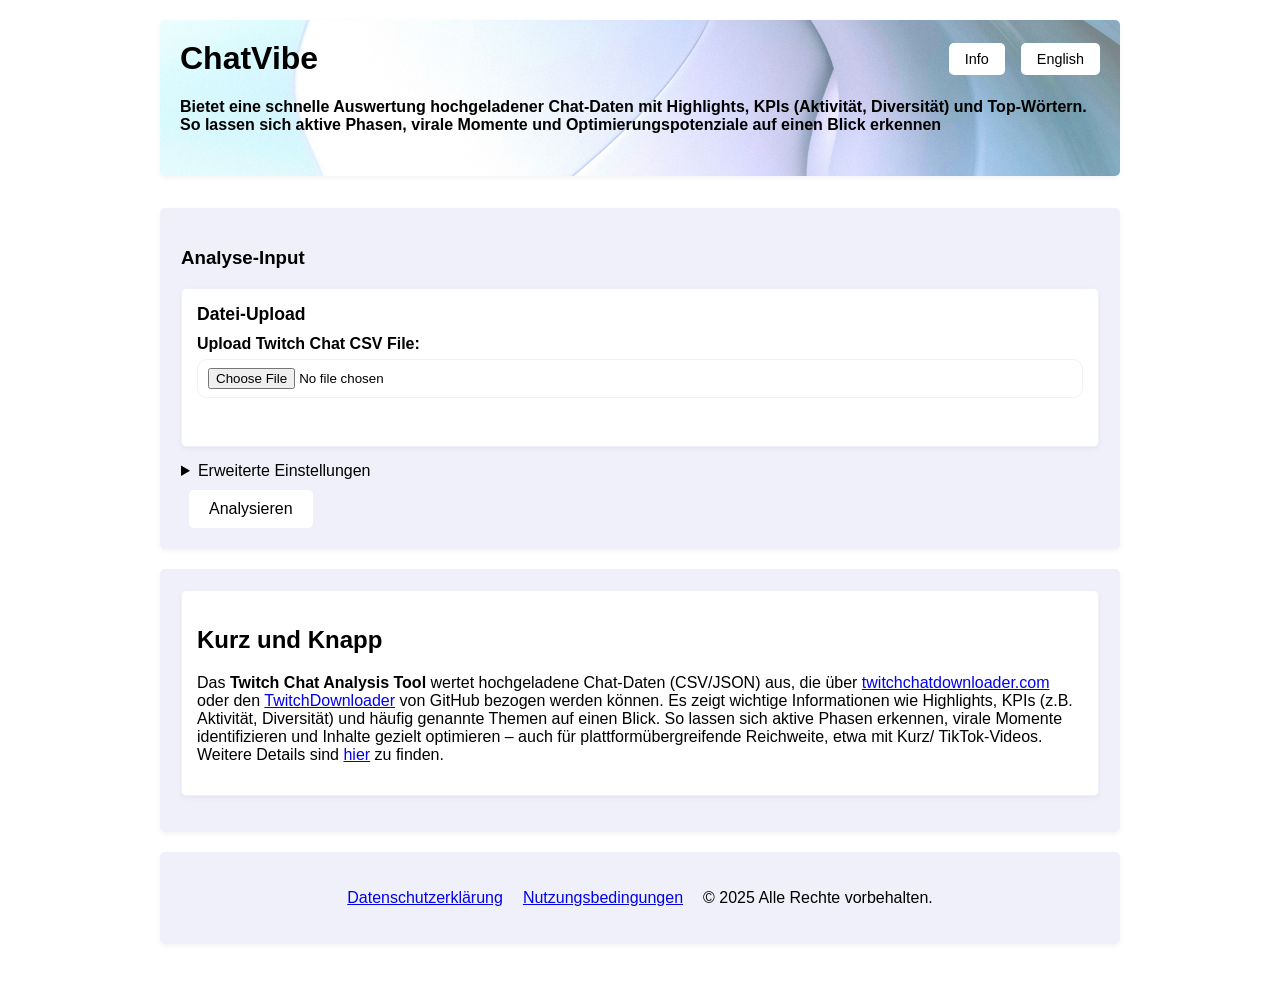
<file: index.html>
<!DOCTYPE html>
<html lang="de">

<head>
  <meta charset="UTF-8">
  <title>ChatVibe | Twitch Chat Analyse-Tool für Highlights & KPIs</title>
  <meta name="viewport" content="width=device-width, initial-scale=1.0">

  <meta name="description" content="ChatVibe ist ein Analyse-Tool für Twitch-Chat-Logs. Erkenne automatisch Highlights und virale Momente, analysiere KPIs wie Nachrichtenlänge, Aktivität und Community-Diversität. Optimiere Inhalte für YouTube Shorts, TikTok und steigere deine Cross-Plattform-Reichweite.">
  <meta name="keywords" content="Twitch Chat Analyse, Highlights erkennen, virale Momente, KPIs, Nachrichtenlänge, Chat-Aktivität, Community-Diversität, YouTube Shorts, TikTok, Cross-Plattform Reichweite, Zeitersparnis, Streaming Optimierung">
  <meta name="author" content="ChatVibe Team">

  <link rel="stylesheet" href="css/index.css" />
</head>

<body>
  <div class="hero">
    <div class="hero-header">
      <h1>ChatVibe</h1>
      <div class="hero-buttons">
        <button onclick="window.location.href='info.html'">Info</button>
        <button onclick="window.location.href='en.html'">English</button>
      </div>
    </div>
    
    <noscript>
      <div style="background-color: #ffcccc; color: #000; padding: 20px; text-align: center; border: 2px solid #ff0000; border-radius: 10px; font-family: Arial, sans-serif;">
        <h2>⚠️ JavaScript ist deaktiviert</h2>
        <p>Unser <strong>Twitch Chat Analyse-Tool</strong> benötigt JavaScript, um korrekt zu funktionieren. Bitte aktiviere JavaScript in deinem Browser, um die <strong>automatische Erkennung von Highlights</strong> und die Analyse von <strong>viralen Momenten</strong> zu nutzen.</p>
        <p>Mit diesem Tool kannst du <strong>Kennzahlen (KPIs)</strong> zu <strong>Nachrichtenlänge</strong>, <strong>Chat-Aktivität</strong> und <strong>Community-Diversität</strong> analysieren. Es hilft dir, <strong>optimierte Inhalte</strong> für <strong>YouTube Shorts</strong>, <strong>TikTok</strong> und andere Plattformen zu erstellen und deine <strong>Cross-Plattform-Reichweite</strong> zu steigern.</p>
        <p>Ohne JavaScript ist keine Analyse der <strong>Twitch Streaming Chat-Logs</strong> möglich, wodurch du wichtige Einblicke und <strong>zeitersparende Funktionen</strong> verpasst. Aktiviere JavaScript, um dein Wachstum zu maximieren!</p>
      </div>
    </noscript>
  
    <h4>
      Bietet eine schnelle Auswertung hochgeladener Chat-Daten mit Highlights, KPIs (Aktivität, Diversität) und
      Top-Wörtern. So lassen sich aktive Phasen, virale Momente und Optimierungspotenziale auf einen Blick erkennen
    <h4>
  </div>

  <div class="outer-form-box">
    <h3>Analyse-Input</h3>
    
    <form id="analysis-form" enctype="multipart/form-data">
      
      <div class="form-box">
        <h4>Datei-Upload</h4>
        <label for="chat-file">Upload Twitch Chat CSV File:</label>
        <input type="file" id="chat-file" accept=".csv, .json" required><br><br>
      </div>

      <details>
      <summary style="cursor:pointer">Erweiterte Einstellungen</summary>

        <div class="form-box">
          <h4>Basis-Einstellungen</h4>
          <label for="aggregation-interval">
            Betrachtungsintervall (Empfohlen: 60):
          </label>
          <input type="number" id="aggregation-interval" value="60" required><br><br>

          <label for="std-factor">
            Aktivitäts Abweichung vom Durchschnitt (Empfohlen: Faktor 2):
          </label>
          <input type="number" id="std-factor" step="0.1" value="2" required><br><br>

          <label for="logic-mode">Erkennungsmodus:</label>
          <select id="logic-mode">
            <option value="OR">Abweichung vom Durchschnitt ODER zum Vorintervall</option>
            <option value="AND">Abweichung vom Durchschnitt UND zum Vorintervall</option>
          </select><br><br>

          <label for="slope-threshold">
            Aktivitäts Abweichung zum Vorintervall (Empfohlen: 10 Nachrichten):
          </label>
          <input type="number" id="slope-threshold" value="10" required><br><br>
        </div>

        <div class="form-box">
          <h4>Zeit-Einstellungen</h4>
          <label for="context-before">Zeit vor Highlight einbeziehen (Sekunden):</label>
          <input type="number" id="context-before" value="0" required><br><br>

          <label for="context-after">Zeit nach Highlight einbeziehen (Sekunden):</label>
          <input type="number" id="context-after" value="0" required><br><br>

          <label for="chat-delay">Twitch Chat Delay:</label>
          <select id="chat-delay">
            <option value="0">0s</option>
            <option value="2">2s</option>
            <option value="4">4s</option>
            <option value="6">6s</option>
          </select><br><br>
        </div>

        <div class="form-box">
          <h4>Wörteranalyse-Einstellungen</h4>
          <label>
            <input type="checkbox" id="use-blacklist" checked>
            Standard Blacklist (wer, ist...)
          </label><br><br>

          <label for="custom-blacklist">
            Individuelle Blacklist (Wörter mit Komma trennen):
          </label><br>
          <textarea id="custom-blacklist" rows="3" cols="50"></textarea><br><br>
        </div>
      
      </details>

      <button id="final-submit" type="submit">Analysieren</button>
    </form>
  </div>

  <div id="spinner" style="display: none;">
    <div class="spinner"></div>
  </div>
    
  <div id="results"></div>

  <div class="outer-form-box">
    <div class="form-box">
      <h2>Kurz und Knapp</h2>
      <p>
        Das <strong>Twitch Chat Analysis Tool</strong> wertet hochgeladene Chat-Daten
        (CSV/JSON) aus, die über
        <a href="https://www.twitchchatdownloader.com/" target="_blank">twitchchatdownloader.com</a> oder den
        <a href="https://github.com/lay295/TwitchDownloader" target="_blank">TwitchDownloader</a> von GitHub bezogen werden können. Es zeigt wichtige
        Informationen wie Highlights, KPIs (z.B. Aktivität, Diversität) und häufig
        genannte Themen auf einen Blick. So lassen sich aktive Phasen erkennen,
        virale Momente identifizieren und Inhalte gezielt optimieren – auch für
        plattformübergreifende Reichweite, etwa mit Kurz/ TikTok-Videos. Weitere Details
        sind <a href="info.html" target="_blank">hier</a> zu finden.
      </p>
    </div>
  </div>

  <div class="outer-form-box" style="display: flex; flex-direction: row; gap: 20px; justify-content: center; align-items: center;">
    <a href="data.html" style="display: inline-block;">Datenschutzerklärung</a>
    <a href="terms.html" style="display: inline-block;">Nutzungsbedingungen</a>
    <p>&copy; 2025 Alle Rechte vorbehalten.</p>
  </div>
     
  <script type="module" src="js/main.js"></script>
</body>
</html>
</file>
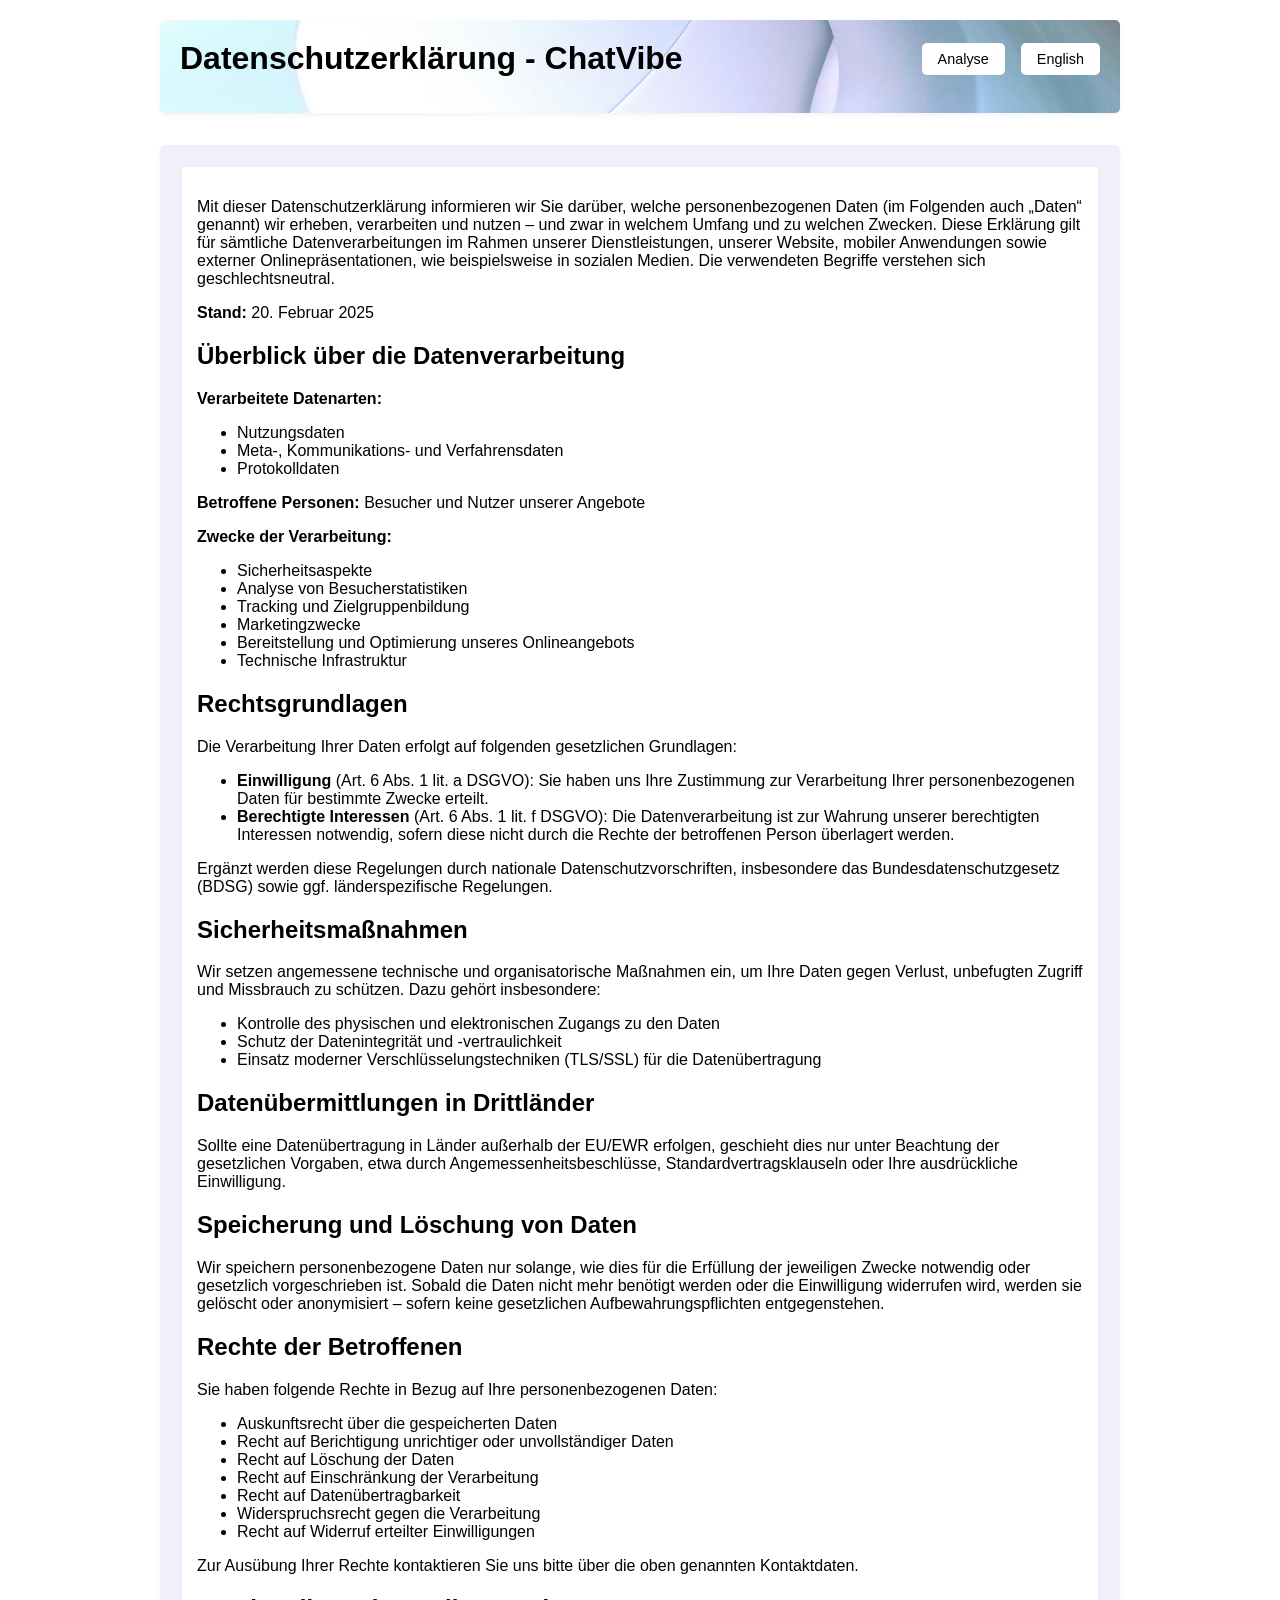
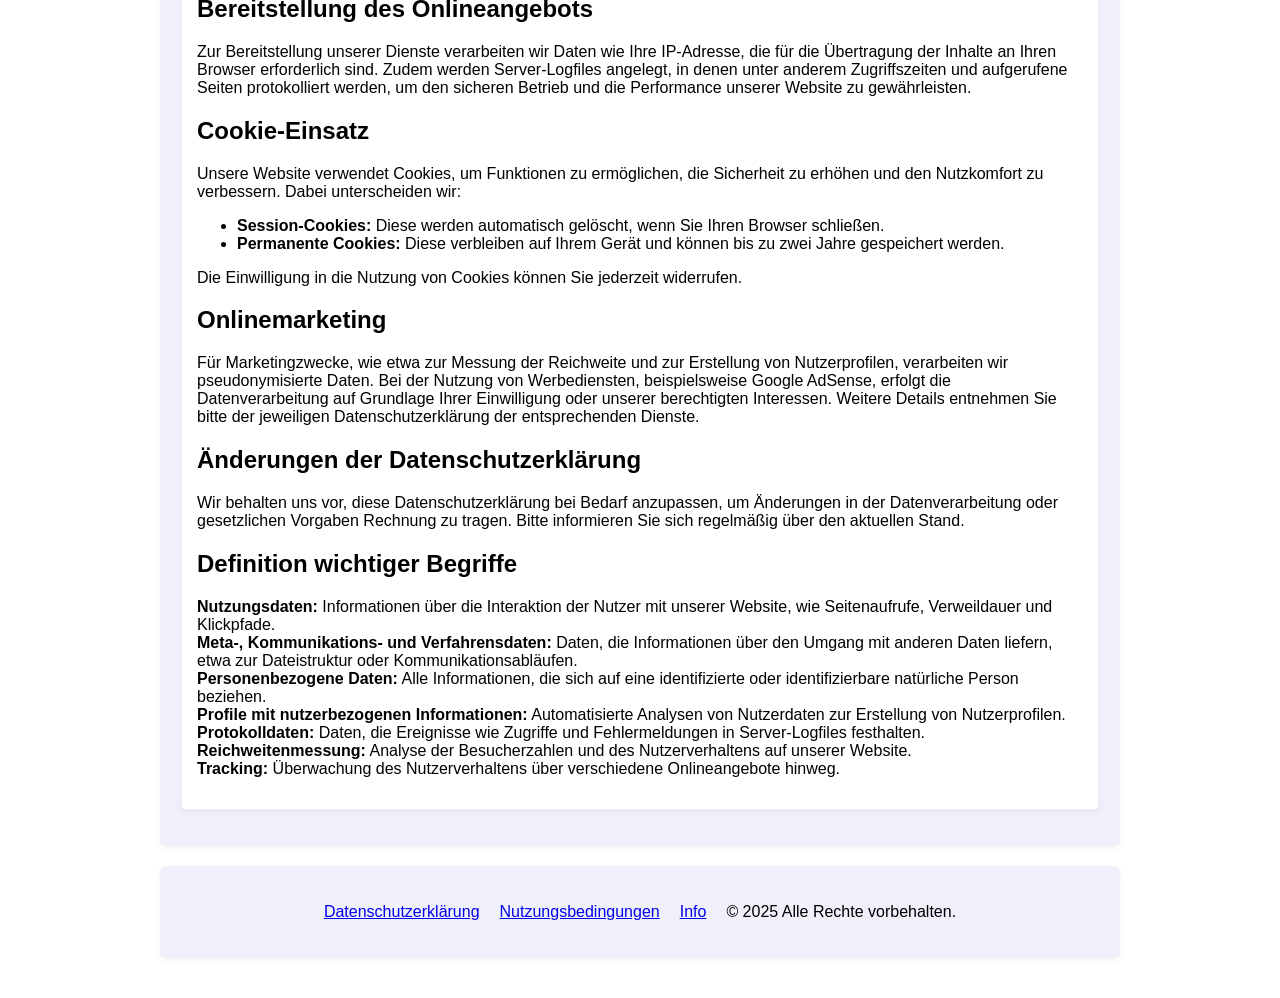
<file: data.html>
<!DOCTYPE html>
<html lang="de">

<head>
    <meta charset="UTF-8">
    <title>ChatVibe | Twitch Chat Analyse-Tool für Highlights & KPIs</title>
    <meta name="viewport" content="width=device-width, initial-scale=1.0">

    <meta name="description" content="ChatVibe ist ein Analyse-Tool für Twitch-Chat-Logs. Erkenne automatisch Highlights und virale Momente, analysiere KPIs wie Nachrichtenlänge, Aktivität und Community-Diversität. Optimiere Inhalte für YouTube Shorts, TikTok und steigere deine Cross-Plattform-Reichweite.">
    <meta name="keywords" content="Twitch Chat Analyse, Highlights erkennen, virale Momente, KPIs, Nachrichtenlänge, Chat-Aktivität, Community-Diversität, YouTube Shorts, TikTok, Cross-Plattform Reichweite, Zeitersparnis, Streaming Optimierung">
    <meta name="author" content="ChatVibe Team">

    <link rel="stylesheet" href="css/index.css" />
</head>

<body>
    <div class="hero">
        <div class="hero-header">
        <h1>Datenschutzerklärung - ChatVibe</h1>
        <div class="hero-buttons">
            <button onclick="window.location.href='index.html'">Analyse</button>
            <button onclick="window.location.href='dataen.html'">English</button>
        </div>
        </div>
    </div>

    <div class="outer-form-box">
        <div class="form-box">
            <p>
                Mit dieser Datenschutzerklärung informieren wir Sie darüber, welche personenbezogenen Daten (im Folgenden auch „Daten“ genannt) wir erheben, verarbeiten und nutzen – und zwar in welchem Umfang und zu welchen Zwecken. Diese Erklärung gilt für sämtliche Datenverarbeitungen im Rahmen unserer Dienstleistungen, unserer Website, mobiler Anwendungen sowie externer Onlinepräsentationen, wie beispielsweise in sozialen Medien. Die verwendeten Begriffe verstehen sich geschlechtsneutral.
            </p>
            <p><strong>Stand:</strong> 20. Februar 2025</p>

            <h2>Überblick über die Datenverarbeitung</h2>
            <p><strong>Verarbeitete Datenarten:</strong></p>
            <ul>
                <li>Nutzungsdaten</li>
                <li>Meta-, Kommunikations- und Verfahrensdaten</li>
                <li>Protokolldaten</li>
            </ul>
            <p><strong>Betroffene Personen:</strong> Besucher und Nutzer unserer Angebote</p>
            <p><strong>Zwecke der Verarbeitung:</strong></p>
            <ul>
                <li>Sicherheitsaspekte</li>
                <li>Analyse von Besucherstatistiken</li>
                <li>Tracking und Zielgruppenbildung</li>
                <li>Marketingzwecke</li>
                <li>Bereitstellung und Optimierung unseres Onlineangebots</li>
                <li>Technische Infrastruktur</li>
            </ul>

            <h2>Rechtsgrundlagen</h2>
            <p>Die Verarbeitung Ihrer Daten erfolgt auf folgenden gesetzlichen Grundlagen:</p>
            <ul>
                <li>
                    <strong>Einwilligung</strong> (Art. 6 Abs. 1 lit. a DSGVO): Sie haben uns Ihre Zustimmung zur Verarbeitung Ihrer personenbezogenen Daten für bestimmte Zwecke erteilt.
                </li>
                <li>
                    <strong>Berechtigte Interessen</strong> (Art. 6 Abs. 1 lit. f DSGVO): Die Datenverarbeitung ist zur Wahrung unserer berechtigten Interessen notwendig, sofern diese nicht durch die Rechte der betroffenen Person überlagert werden.
                </li>
            </ul>
            <p>Ergänzt werden diese Regelungen durch nationale Datenschutzvorschriften, insbesondere das Bundesdatenschutzgesetz (BDSG) sowie ggf. länderspezifische Regelungen.</p>

            <h2>Sicherheitsmaßnahmen</h2>
            <p>
                Wir setzen angemessene technische und organisatorische Maßnahmen ein, um Ihre Daten gegen Verlust, unbefugten Zugriff und Missbrauch zu schützen. Dazu gehört insbesondere:
            </p>
            <ul>
                <li>Kontrolle des physischen und elektronischen Zugangs zu den Daten</li>
                <li>Schutz der Datenintegrität und -vertraulichkeit</li>
                <li>Einsatz moderner Verschlüsselungstechniken (TLS/SSL) für die Datenübertragung</li>
            </ul>

            <h2>Datenübermittlungen in Drittländer</h2>
            <p>
                Sollte eine Datenübertragung in Länder außerhalb der EU/EWR erfolgen, geschieht dies nur unter Beachtung der gesetzlichen Vorgaben, etwa durch Angemessenheitsbeschlüsse, Standardvertragsklauseln oder Ihre ausdrückliche Einwilligung.
            </p>

            <h2>Speicherung und Löschung von Daten</h2>
            <p>
                Wir speichern personenbezogene Daten nur solange, wie dies für die Erfüllung der jeweiligen Zwecke notwendig oder gesetzlich vorgeschrieben ist. Sobald die Daten nicht mehr benötigt werden oder die Einwilligung widerrufen wird, werden sie gelöscht oder anonymisiert – sofern keine gesetzlichen Aufbewahrungspflichten entgegenstehen.
            </p>

            <h2>Rechte der Betroffenen</h2>
            <p>Sie haben folgende Rechte in Bezug auf Ihre personenbezogenen Daten:</p>
            <ul>
                <li>Auskunftsrecht über die gespeicherten Daten</li>
                <li>Recht auf Berichtigung unrichtiger oder unvollständiger Daten</li>
                <li>Recht auf Löschung der Daten</li>
                <li>Recht auf Einschränkung der Verarbeitung</li>
                <li>Recht auf Datenübertragbarkeit</li>
                <li>Widerspruchsrecht gegen die Verarbeitung</li>
                <li>Recht auf Widerruf erteilter Einwilligungen</li>
            </ul>
            <p>Zur Ausübung Ihrer Rechte kontaktieren Sie uns bitte über die oben genannten Kontaktdaten.</p>

            <h2>Bereitstellung des Onlineangebots</h2>
            <p>
                Zur Bereitstellung unserer Dienste verarbeiten wir Daten wie Ihre IP-Adresse, die für die Übertragung der Inhalte an Ihren Browser erforderlich sind. Zudem werden Server-Logfiles angelegt, in denen unter anderem Zugriffszeiten und aufgerufene Seiten protokolliert werden, um den sicheren Betrieb und die Performance unserer Website zu gewährleisten.
            </p>

            <h2>Cookie-Einsatz</h2>
            <p>
                Unsere Website verwendet Cookies, um Funktionen zu ermöglichen, die Sicherheit zu erhöhen und den Nutzkomfort zu verbessern. Dabei unterscheiden wir:
            </p>
            <ul>
                <li><strong>Session-Cookies:</strong> Diese werden automatisch gelöscht, wenn Sie Ihren Browser schließen.</li>
                <li><strong>Permanente Cookies:</strong> Diese verbleiben auf Ihrem Gerät und können bis zu zwei Jahre gespeichert werden.</li>
            </ul>
            <p>Die Einwilligung in die Nutzung von Cookies können Sie jederzeit widerrufen.</p>

            <h2>Onlinemarketing</h2>
            <p>
                Für Marketingzwecke, wie etwa zur Messung der Reichweite und zur Erstellung von Nutzerprofilen, verarbeiten wir pseudonymisierte Daten. Bei der Nutzung von Werbediensten, beispielsweise Google AdSense, erfolgt die Datenverarbeitung auf Grundlage Ihrer Einwilligung oder unserer berechtigten Interessen. Weitere Details entnehmen Sie bitte der jeweiligen Datenschutzerklärung der entsprechenden Dienste.
            </p>

            <h2>Änderungen der Datenschutzerklärung</h2>
            <p>
                Wir behalten uns vor, diese Datenschutzerklärung bei Bedarf anzupassen, um Änderungen in der Datenverarbeitung oder gesetzlichen Vorgaben Rechnung zu tragen. Bitte informieren Sie sich regelmäßig über den aktuellen Stand.
            </p>

            <h2>Definition wichtiger Begriffe</h2>
            <p>
                <strong>Nutzungsdaten:</strong> Informationen über die Interaktion der Nutzer mit unserer Website, wie Seitenaufrufe, Verweildauer und Klickpfade.<br>
                <strong>Meta-, Kommunikations- und Verfahrensdaten:</strong> Daten, die Informationen über den Umgang mit anderen Daten liefern, etwa zur Dateistruktur oder Kommunikationsabläufen.<br>
                <strong>Personenbezogene Daten:</strong> Alle Informationen, die sich auf eine identifizierte oder identifizierbare natürliche Person beziehen.<br>
                <strong>Profile mit nutzerbezogenen Informationen:</strong> Automatisierte Analysen von Nutzerdaten zur Erstellung von Nutzerprofilen.<br>
                <strong>Protokolldaten:</strong> Daten, die Ereignisse wie Zugriffe und Fehlermeldungen in Server-Logfiles festhalten.<br>
                <strong>Reichweitenmessung:</strong> Analyse der Besucherzahlen und des Nutzerverhaltens auf unserer Website.<br>
                <strong>Tracking:</strong> Überwachung des Nutzerverhaltens über verschiedene Onlineangebote hinweg.
            </p>
        </div>
    </div>

    <div class="outer-form-box" style="display: flex; flex-direction: row; gap: 20px; justify-content: center; align-items: center;">
        <a href="data.html" style="display: inline-block;">Datenschutzerklärung</a>
        <a href="terms.html" style="display: inline-block;">Nutzungsbedingungen</a>
        <a href="info.html" style="display: inline-block;">Info</a>
        <p>&copy; 2025 Alle Rechte vorbehalten.</p>
    </div>

</body>

</html>
</file>
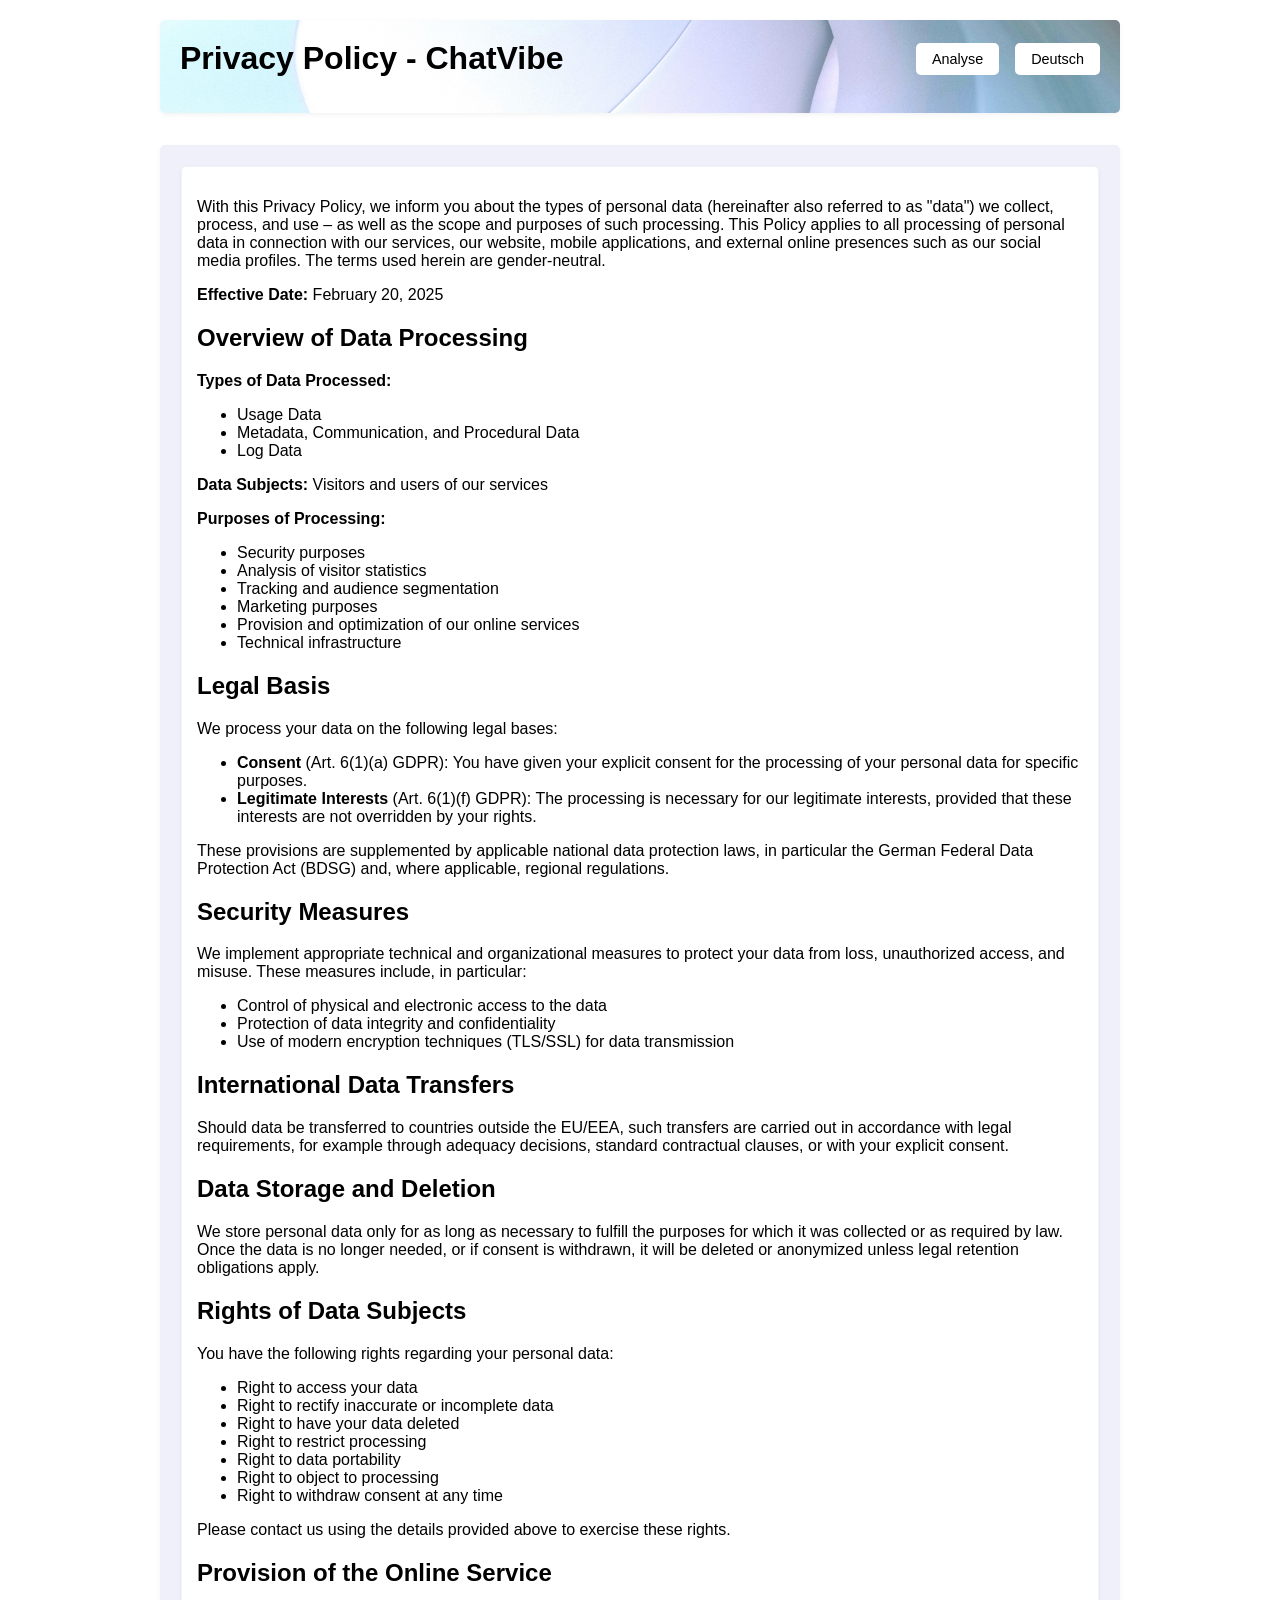
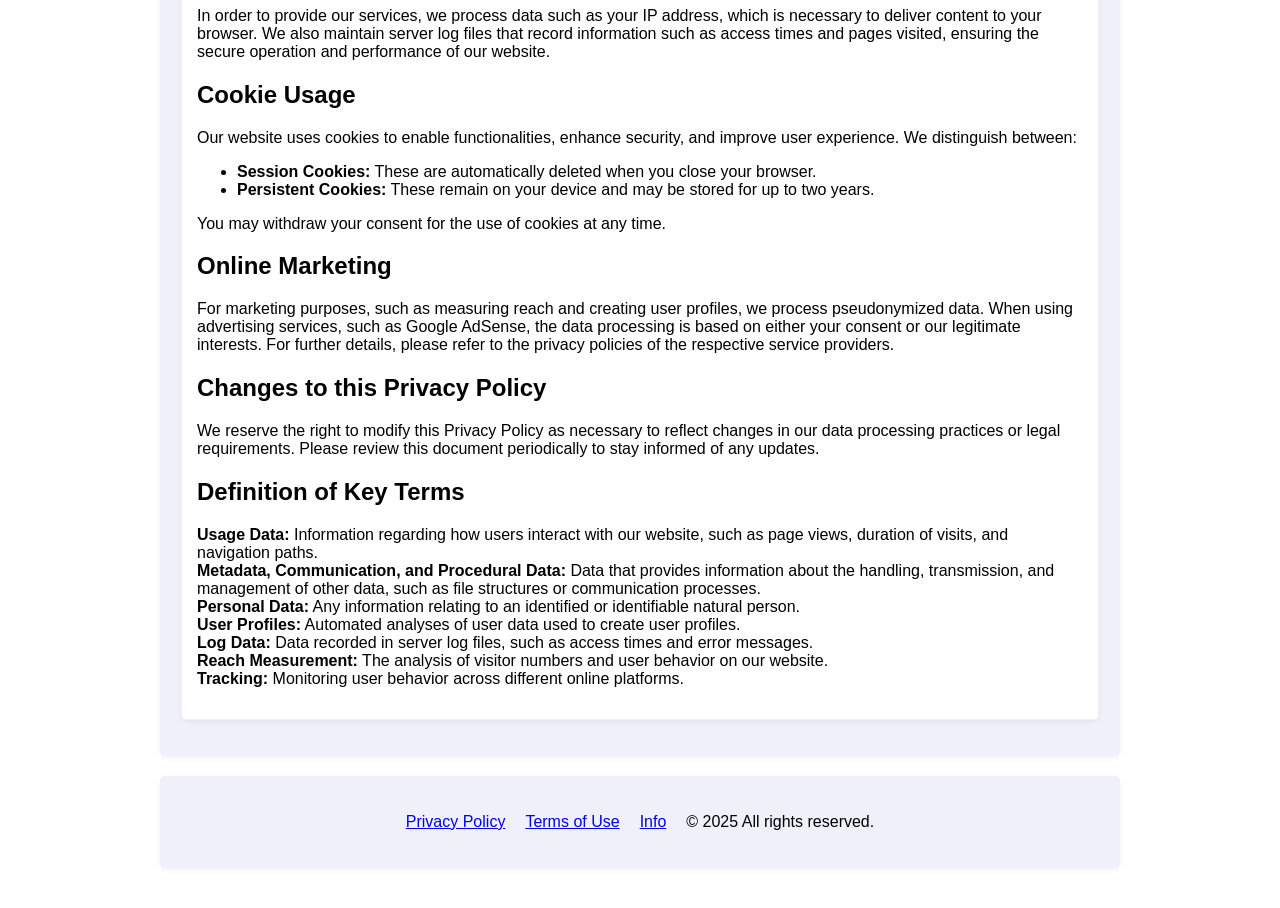
<file: dataen.html>
<!DOCTYPE html>
<html lang="en">

<head>
    <meta charset="UTF-8">
    <title>ChatVibe | Twitch Chat Analyse-Tool für Highlights & KPIs</title>
    <meta name="viewport" content="width=device-width, initial-scale=1.0">

    <meta name="description" content="ChatVibe ist ein Analyse-Tool für Twitch-Chat-Logs. Erkenne automatisch Highlights und virale Momente, analysiere KPIs wie Nachrichtenlänge, Aktivität und Community-Diversität. Optimiere Inhalte für YouTube Shorts, TikTok und steigere deine Cross-Plattform-Reichweite.">
    <meta name="keywords" content="Twitch Chat Analyse, Highlights erkennen, virale Momente, KPIs, Nachrichtenlänge, Chat-Aktivität, Community-Diversität, YouTube Shorts, TikTok, Cross-Plattform Reichweite, Zeitersparnis, Streaming Optimierung">
    <meta name="author" content="ChatVibe Team">

    <link rel="stylesheet" href="css/index.css" />
</head>

<body>
    <div class="hero">
        <div class="hero-header">
        <h1>Privacy Policy - ChatVibe</h1>
        <div class="hero-buttons">
            <button onclick="window.location.href='en.html'">Analyse</button>
            <button onclick="window.location.href='data.html'">Deutsch</button>
        </div>
        </div>
    </div>

    <div class="outer-form-box">
        <div class="form-box">
            <p>
                With this Privacy Policy, we inform you about the types of personal data (hereinafter also referred to as "data") we collect, process, and use – as well as the scope and purposes of such processing. This Policy applies to all processing of personal data in connection with our services, our website, mobile applications, and external online presences such as our social media profiles. The terms used herein are gender-neutral.
            </p>
            <p><strong>Effective Date:</strong> February 20, 2025</p>

            <h2>Overview of Data Processing</h2>
            <p><strong>Types of Data Processed:</strong></p>
            <ul>
                <li>Usage Data</li>
                <li>Metadata, Communication, and Procedural Data</li>
                <li>Log Data</li>
            </ul>
            <p><strong>Data Subjects:</strong> Visitors and users of our services</p>
            <p><strong>Purposes of Processing:</strong></p>
            <ul>
                <li>Security purposes</li>
                <li>Analysis of visitor statistics</li>
                <li>Tracking and audience segmentation</li>
                <li>Marketing purposes</li>
                <li>Provision and optimization of our online services</li>
                <li>Technical infrastructure</li>
            </ul>

            <h2>Legal Basis</h2>
            <p>We process your data on the following legal bases:</p>
            <ul>
                <li>
                    <strong>Consent</strong> (Art. 6(1)(a) GDPR): You have given your explicit consent for the processing of your personal data for specific purposes.
                </li>
                <li>
                    <strong>Legitimate Interests</strong> (Art. 6(1)(f) GDPR): The processing is necessary for our legitimate interests, provided that these interests are not overridden by your rights.
                </li>
            </ul>
            <p>
                These provisions are supplemented by applicable national data protection laws, in particular the German Federal Data Protection Act (BDSG) and, where applicable, regional regulations.
            </p>

            <h2>Security Measures</h2>
            <p>
                We implement appropriate technical and organizational measures to protect your data from loss, unauthorized access, and misuse. These measures include, in particular:
            </p>
            <ul>
                <li>Control of physical and electronic access to the data</li>
                <li>Protection of data integrity and confidentiality</li>
                <li>Use of modern encryption techniques (TLS/SSL) for data transmission</li>
            </ul>

            <h2>International Data Transfers</h2>
            <p>
                Should data be transferred to countries outside the EU/EEA, such transfers are carried out in accordance with legal requirements, for example through adequacy decisions, standard contractual clauses, or with your explicit consent.
            </p>

            <h2>Data Storage and Deletion</h2>
            <p>
                We store personal data only for as long as necessary to fulfill the purposes for which it was collected or as required by law. Once the data is no longer needed, or if consent is withdrawn, it will be deleted or anonymized unless legal retention obligations apply.
            </p>

            <h2>Rights of Data Subjects</h2>
            <p>You have the following rights regarding your personal data:</p>
            <ul>
                <li>Right to access your data</li>
                <li>Right to rectify inaccurate or incomplete data</li>
                <li>Right to have your data deleted</li>
                <li>Right to restrict processing</li>
                <li>Right to data portability</li>
                <li>Right to object to processing</li>
                <li>Right to withdraw consent at any time</li>
            </ul>
            <p>Please contact us using the details provided above to exercise these rights.</p>

            <h2>Provision of the Online Service</h2>
            <p>
                In order to provide our services, we process data such as your IP address, which is necessary to deliver content to your browser. We also maintain server log files that record information such as access times and pages visited, ensuring the secure operation and performance of our website.
            </p>

            <h2>Cookie Usage</h2>
            <p>
                Our website uses cookies to enable functionalities, enhance security, and improve user experience. We distinguish between:
            </p>
            <ul>
                <li><strong>Session Cookies:</strong> These are automatically deleted when you close your browser.</li>
                <li><strong>Persistent Cookies:</strong> These remain on your device and may be stored for up to two years.</li>
            </ul>
            <p>You may withdraw your consent for the use of cookies at any time.</p>

            <h2>Online Marketing</h2>
            <p>
                For marketing purposes, such as measuring reach and creating user profiles, we process pseudonymized data. When using advertising services, such as Google AdSense, the data processing is based on either your consent or our legitimate interests. For further details, please refer to the privacy policies of the respective service providers.
            </p>

            <h2>Changes to this Privacy Policy</h2>
            <p>
                We reserve the right to modify this Privacy Policy as necessary to reflect changes in our data processing practices or legal requirements. Please review this document periodically to stay informed of any updates.
            </p>

            <h2>Definition of Key Terms</h2>
            <p>
                <strong>Usage Data:</strong> Information regarding how users interact with our website, such as page views, duration of visits, and navigation paths.<br>
                <strong>Metadata, Communication, and Procedural Data:</strong> Data that provides information about the handling, transmission, and management of other data, such as file structures or communication processes.<br>
                <strong>Personal Data:</strong> Any information relating to an identified or identifiable natural person.<br>
                <strong>User Profiles:</strong> Automated analyses of user data used to create user profiles.<br>
                <strong>Log Data:</strong> Data recorded in server log files, such as access times and error messages.<br>
                <strong>Reach Measurement:</strong> The analysis of visitor numbers and user behavior on our website.<br>
                <strong>Tracking:</strong> Monitoring user behavior across different online platforms.
            </p>
        </div>
    </div>

    <div class="outer-form-box" style="display: flex; flex-direction: row; gap: 20px; justify-content: center; align-items: center;">
        <a href="dataen.html" style="display: inline-block;">Privacy Policy</a>
        <a href="termsen.html" style="display: inline-block;">Terms of Use</a>
        <a href="infoen.html" style="display: inline-block;">Info</a>
        <p>&copy; 2025 All rights reserved.</p>
    </div>
    
</body>

</html>
</file>
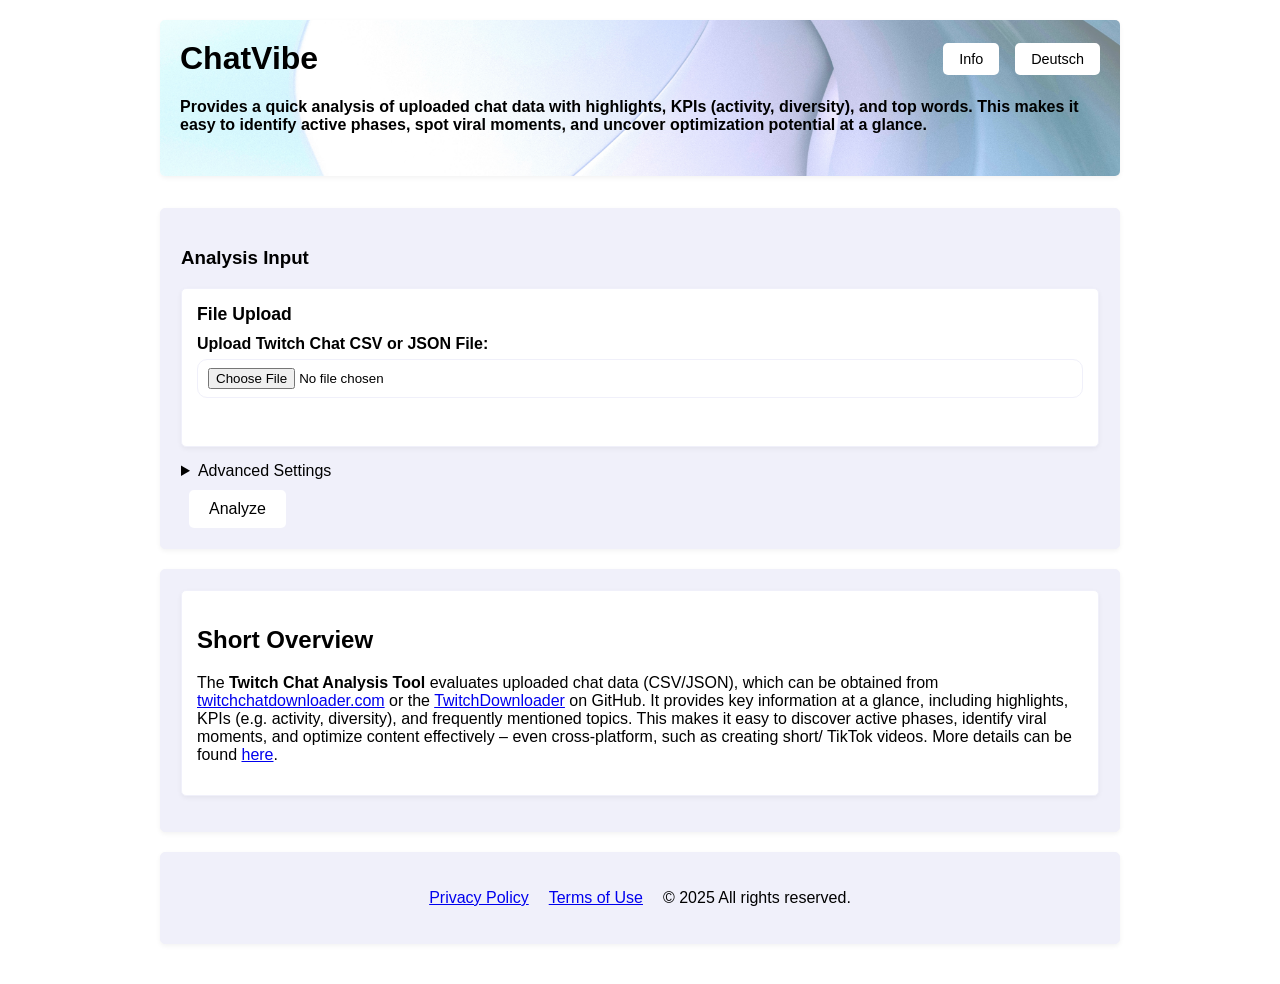
<file: en.html>
<!DOCTYPE html>
<html lang="en">

<head>
  <meta charset="UTF-8">
  <title>ChatVibe | Twitch Chat Analysis Tool for Highlights & KPIs</title>
  <meta name="viewport" content="width=device-width, initial-scale=1.0">

  <meta name="description" content="ChatVibe is a Twitch chat analysis tool for detecting highlights, viral moments, and KPIs like message length, chat activity, and community diversity. Optimize content for YouTube Shorts, TikTok, and boost your cross-platform reach.">
  <meta name="keywords" content="Twitch Chat Analysis, Highlight Detection, Viral Moments, KPIs, Message Length, Chat Activity, Community Diversity, YouTube Shorts, TikTok, Cross-Platform Reach, Time-Saving, Streaming Optimization">
  <meta name="author" content="ChatVibe Team">

  <link rel="stylesheet" href="css/index.css" />
</head>

<body>

  <div class="hero">
    <div class="hero-header">
      <h1>ChatVibe</h1>
      <div class="hero-buttons">
        <button onclick="window.location.href='infoen.html'">Info</button>
        <button onclick="window.location.href='index.html'">Deutsch</button>
      </div>
    </div>
    
    <h4>
      Provides a quick analysis of uploaded chat data with highlights, KPIs 
      (activity, diversity), and top words. This makes it easy to identify active 
      phases, spot viral moments, and uncover optimization potential at a glance.
    </h4>
  </div>

  <noscript>
    <div style="background-color: #ffcccc; color: #000; padding: 20px; text-align: center; border: 2px solid #ff0000; border-radius: 10px; font-family: Arial, sans-serif;">
      <h2>⚠️ JavaScript is Disabled</h2>
      <p>Our <strong>Twitch Chat Analysis Tool</strong> requires JavaScript to function properly. Please enable JavaScript in your browser to access <strong>automatic highlight detection</strong> and the analysis of <strong>viral moments</strong>.</p>
      <p>This tool helps you analyze <strong>key performance indicators (KPIs)</strong> such as <strong>message length</strong>, <strong>chat activity</strong>, and <strong>community diversity</strong>. Create <strong>optimized content</strong> for <strong>YouTube Shorts</strong>, <strong>TikTok</strong>, and other platforms to boost your <strong>cross-platform reach</strong>.</p>
      <p>Without JavaScript, analyzing <strong>Twitch streaming chat logs</strong> is not possible, and you'll miss out on valuable insights and <strong>time-saving features</strong>. Enable JavaScript now to maximize your growth!</p>
    </div>
  </noscript>
  
  <div class="outer-form-box">
    <h3>Analysis Input</h3>
    
    <form id="analysis-form" enctype="multipart/form-data">
      
      <div class="form-box">
        <h4>File Upload</h4>
        <label for="chat-file">Upload Twitch Chat CSV or JSON File:</label>
        <input type="file" id="chat-file" accept=".csv,.json" required><br><br>
      </div>

      <details>
      <summary style="cursor:pointer">Advanced Settings</summary>

        <div class="form-box">
          <h4>Basic Settings</h4>
          <label for="aggregation-interval">
            Observation Interval (Recommended: 60):
          </label>
          <input type="number" id="aggregation-interval" value="60" required><br><br>

          <label for="std-factor">
            Activity Deviation from Average (Recommended: Factor 2):
          </label>
          <input type="number" id="std-factor" step="0.1" value="2" required><br><br>

          <label for="logic-mode">Detection Mode:</label>
          <select id="logic-mode">
            <option value="OR">Deviation from Average OR from Previous Interval</option>
            <option value="AND">Deviation from Average AND from Previous Interval</option>
          </select><br><br>

          <label for="slope-threshold">
            Activity Deviation from Previous Interval (Recommended: 10 Messages):
          </label>
          <input type="number" id="slope-threshold" value="10" required><br><br>
        </div>

        <div class="form-box">
          <h4>Time Settings</h4>
          <label for="context-before">Time Before Highlight (seconds):</label>
          <input type="number" id="context-before" value="0" required><br><br>

          <label for="context-after">Time After Highlight (seconds):</label>
          <input type="number" id="context-after" value="0" required><br><br>

          <label for="chat-delay">Twitch Chat Delay:</label>
          <select id="chat-delay">
            <option value="0">0s</option>
            <option value="2">2s</option>
            <option value="4">4s</option>
            <option value="6">6s</option>
          </select><br><br>
        </div>

        <div class="form-box">
          <h4>Word Analysis Settings</h4>
          <label>
            <input type="checkbox" id="use-blacklist" checked>
            Use Default Blacklist (who, is...)
          </label><br><br>

          <label for="custom-blacklist">
            Custom Blacklist (separate words with commas):
          </label><br>
          <textarea id="custom-blacklist" rows="3" cols="50"></textarea><br><br>
        </div>
      
      </details>

      <button id="final-submit" type="submit">Analyze</button>
    </form>
  </div>

  <div id="spinner" style="display: none;">
    <div class="spinner"></div>
  </div>
    
  <div id="results"></div>

  <div class="outer-form-box">
    <div class="form-box">
      <h2>Short Overview</h2>
      <p>
        The <strong>Twitch Chat Analysis Tool</strong> evaluates uploaded 
        chat data (CSV/JSON), which can be obtained from 
        <a href="https://www.twitchchatdownloader.com/" target="_blank">twitchchatdownloader.com</a> 
        or the 
        <a href="https://github.com/lay295/TwitchDownloader" target="_blank">TwitchDownloader</a> on GitHub. 
        It provides key information at a glance, including highlights, KPIs 
        (e.g. activity, diversity), and frequently mentioned topics. This 
        makes it easy to discover active phases, identify viral moments, 
        and optimize content effectively – even cross-platform, such as 
        creating short/ TikTok videos. More details can be found 
        <a href="infoen.html" target="_blank">here</a>.
      </p>
    </div>
  </div>

  <div class="outer-form-box" style="display: flex; flex-direction: row; gap: 20px; justify-content: center; align-items: center;">
    <a href="dataen.html" style="display: inline-block;">Privacy Policy</a>
    <a href="termsen.html" style="display: inline-block;">Terms of Use</a>
    <p>&copy; 2025 All rights reserved.</p>
  </div>
  
  <script type="module" src="js/main.js"></script>
</body>
</html>
</file>
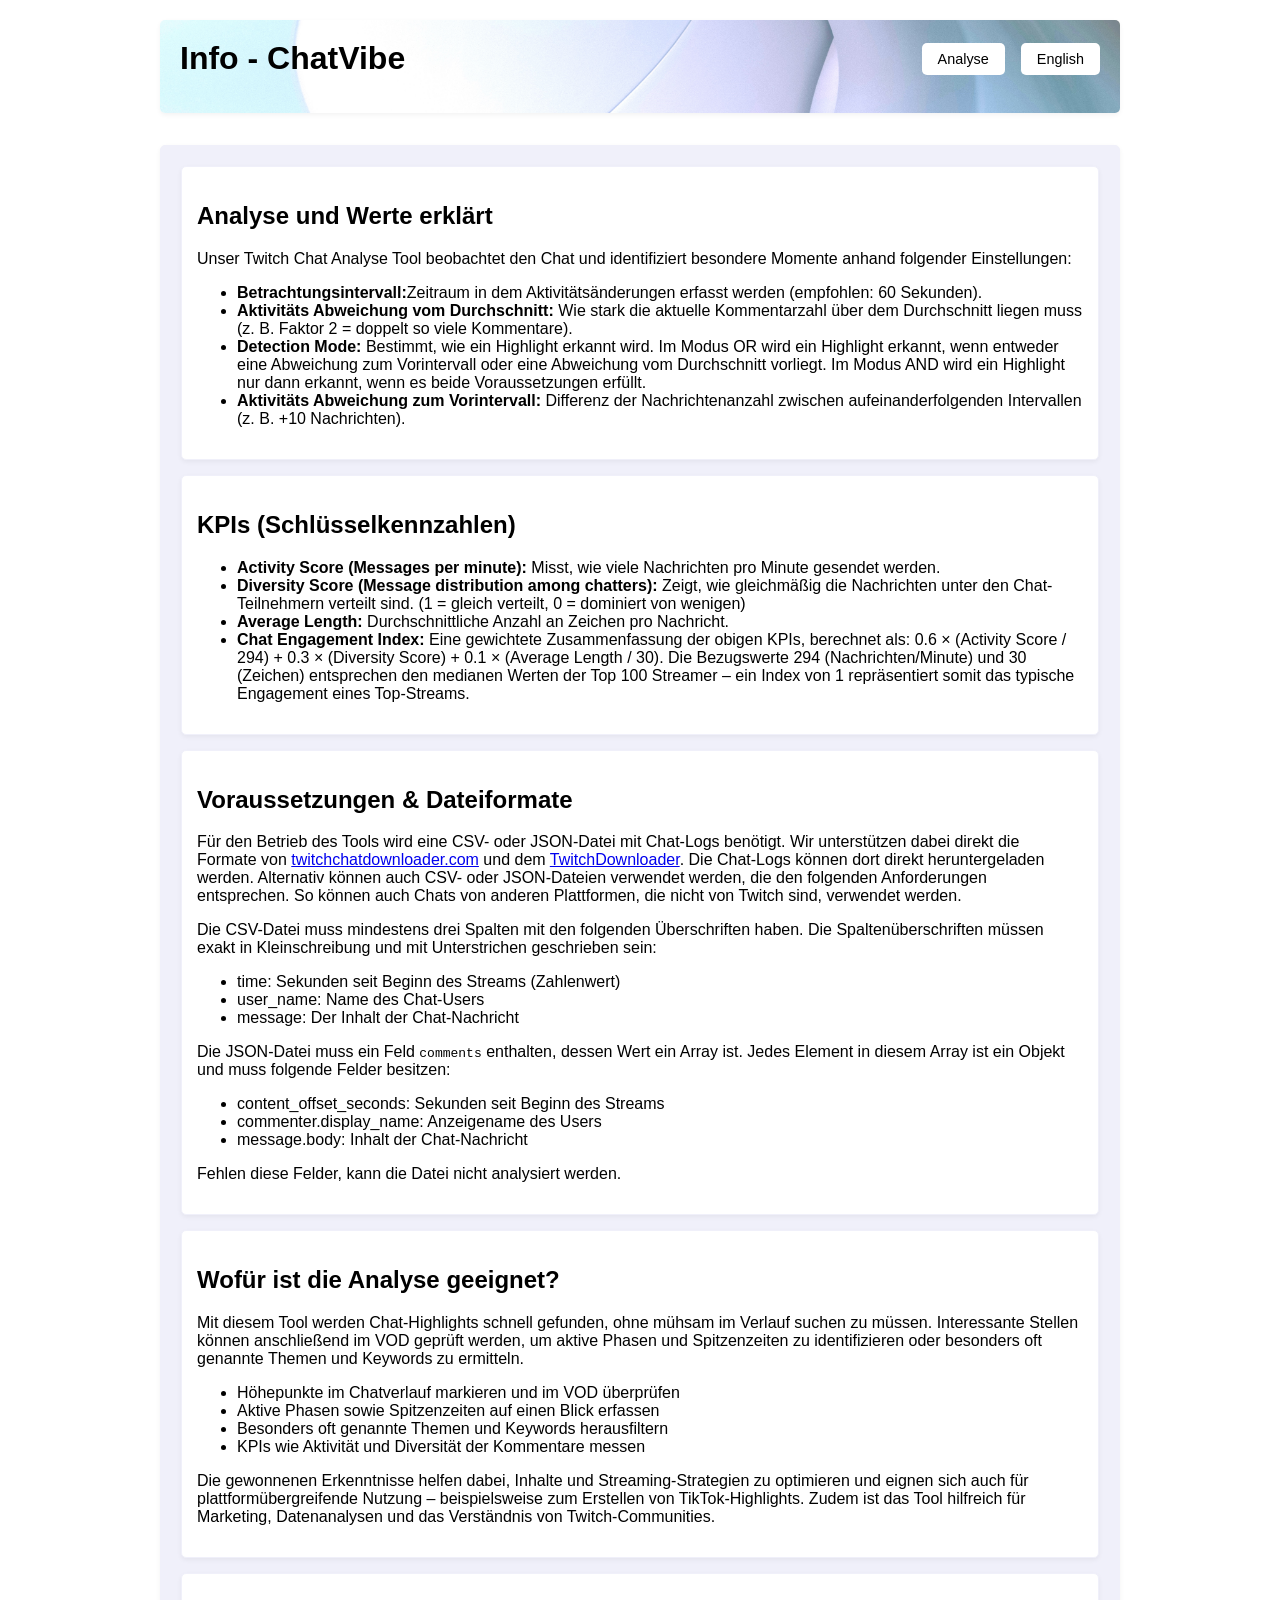
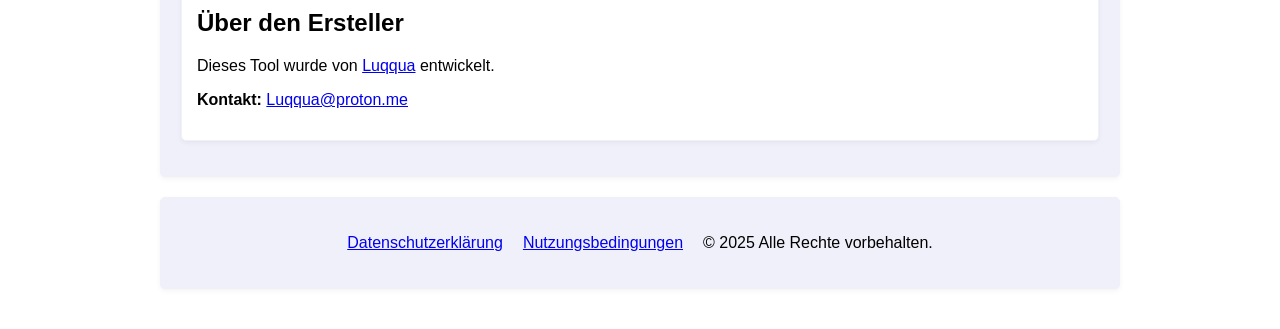
<file: info.html>
<!DOCTYPE html>
<html lang="de">

<head> 
  <meta charset="UTF-8">
  <title>ChatVibe | Twitch Chat Analyse-Tool für Highlights & KPIs</title>
  <meta name="viewport" content="width=device-width, initial-scale=1.0">

  <meta name="description" content="ChatVibe ist ein Analyse-Tool für Twitch-Chat-Logs. Erkenne automatisch Highlights und virale Momente, analysiere KPIs wie Nachrichtenlänge, Aktivität und Community-Diversität. Optimiere Inhalte für YouTube Shorts, TikTok und steigere deine Cross-Plattform-Reichweite.">
  <meta name="keywords" content="Twitch Chat Analyse, Highlights erkennen, virale Momente, KPIs, Nachrichtenlänge, Chat-Aktivität, Community-Diversität, YouTube Shorts, TikTok, Cross-Plattform Reichweite, Zeitersparnis, Streaming Optimierung">
  <meta name="author" content="ChatVibe Team">

  <link rel="stylesheet" href="css/index.css" />
</head>

<body>
  <div class="hero">
    <div class="hero-header">
      <h1>Info - ChatVibe</h1>
      <div class="hero-buttons">
        <button onclick="window.location.href='index.html'">Analyse</button>
        <button onclick="window.location.href='infoen.html'">English</button>
      </div>
    </div>
  </div>

  <noscript>
    <div style="background-color: #ffcccc; color: #000; padding: 20px; text-align: center; border: 2px solid #ff0000; border-radius: 10px; font-family: Arial, sans-serif;">
      <h2>⚠️ JavaScript ist deaktiviert</h2>
      <p>Unser <strong>Twitch Chat Analyse-Tool</strong> benötigt JavaScript, um korrekt zu funktionieren. Bitte aktiviere JavaScript in deinem Browser, um die <strong>automatische Erkennung von Highlights</strong> und die Analyse von <strong>viralen Momenten</strong> zu nutzen.</p>
      <p>Mit diesem Tool kannst du <strong>Kennzahlen (KPIs)</strong> zu <strong>Nachrichtenlänge</strong>, <strong>Chat-Aktivität</strong> und <strong>Community-Diversität</strong> analysieren. Es hilft dir, <strong>optimierte Inhalte</strong> für <strong>YouTube Shorts</strong>, <strong>TikTok</strong> und andere Plattformen zu erstellen und deine <strong>Cross-Plattform-Reichweite</strong> zu steigern.</p>
      <p>Ohne JavaScript ist keine Analyse der <strong>Twitch Streaming Chat-Logs</strong> möglich, wodurch du wichtige Einblicke und <strong>zeitersparende Funktionen</strong> verpasst. Aktiviere JavaScript, um dein Wachstum zu maximieren!</p>
    </div>
  </noscript>

  <div class="outer-form-box">

    <div class="form-box">
      <h2>Analyse und Werte erklärt</h2>
      <p>Unser Twitch Chat Analyse Tool beobachtet den Chat und identifiziert besondere Momente anhand folgender Einstellungen:</p>
      <ul>
        <li><strong>Betrachtungsintervall:</strong>Zeitraum in dem Aktivitätsänderungen erfasst werden (empfohlen: 60 Sekunden).</li>
        <li><strong>Aktivitäts Abweichung vom Durchschnitt:</strong> Wie stark die aktuelle Kommentarzahl über dem Durchschnitt liegen muss (z. B. Faktor 2 = doppelt so viele Kommentare).</li>
        <li><strong>Detection Mode:</strong>
          Bestimmt, wie ein Highlight erkannt wird. Im Modus OR wird ein Highlight erkannt, wenn entweder eine Abweichung zum Vorintervall oder eine Abweichung vom Durchschnitt vorliegt. 
          Im Modus AND wird ein Highlight nur dann erkannt, wenn es beide Voraussetzungen erfüllt.</li>
        <li><strong>Aktivitäts Abweichung zum Vorintervall:</strong> Differenz der Nachrichtenanzahl zwischen aufeinanderfolgenden Intervallen (z. B. +10 Nachrichten).</li>
      </ul>
    </div>

    <div class="form-box">
      <h2>KPIs (Schlüsselkennzahlen)</h2>
      <ul>
        <li>
          <strong>Activity Score (Messages per minute):</strong> 
          Misst, wie viele Nachrichten pro Minute gesendet werden.
        </li>
        <li>
          <strong>Diversity Score (Message distribution among chatters):</strong> 
          Zeigt, wie gleichmäßig die Nachrichten unter den Chat-Teilnehmern verteilt sind.  
          (1 = gleich verteilt, 0 = dominiert von wenigen)
        </li>
        <li>
          <strong>Average Length:</strong> 
          Durchschnittliche Anzahl an Zeichen pro Nachricht.
        </li>
        <li>
          <strong>Chat Engagement Index:</strong> 
          Eine gewichtete Zusammenfassung der obigen KPIs, berechnet als:  
          0.6 × (Activity Score / 294) + 0.3 × (Diversity Score) + 0.1 × (Average Length / 30).  
          Die Bezugswerte 294 (Nachrichten/Minute) und 30 (Zeichen) entsprechen den medianen Werten der Top 100 Streamer –  
          ein Index von 1 repräsentiert somit das typische Engagement eines Top-Streams.
        </li>
      </ul>
    </div>

    <div class="form-box">
      <h2>Voraussetzungen &amp; Dateiformate</h2>
      <p>
        Für den Betrieb des Tools wird eine CSV- oder JSON-Datei mit Chat-Logs benötigt. Wir unterstützen dabei direkt die Formate von 
        <a href="https://www.twitchchatdownloader.com/" target="_blank">twitchchatdownloader.com</a> und dem
        <a href="https://github.com/lay295/TwitchDownloader" target="_blank">TwitchDownloader</a>. Die Chat-Logs können dort direkt heruntergeladen werden.  
        Alternativ können auch CSV- oder JSON-Dateien verwendet werden, die den folgenden Anforderungen entsprechen. So können auch Chats von anderen Plattformen, die nicht von Twitch sind, verwendet werden.
      </p>      
      <p>
        Die CSV-Datei muss mindestens drei Spalten mit den folgenden Überschriften haben. Die Spaltenüberschriften müssen exakt in Kleinschreibung und mit Unterstrichen geschrieben sein:
      </p>
      <ul>
        <li>time: Sekunden seit Beginn des Streams (Zahlenwert)</li>
        <li>user_name: Name des Chat-Users</li>
        <li>message: Der Inhalt der Chat-Nachricht</li>
      </ul>
      <p>
        Die JSON-Datei muss ein Feld <code>comments</code> enthalten, dessen Wert ein Array ist.
        Jedes Element in diesem Array ist ein Objekt und muss folgende Felder besitzen:
      </p>
      <ul>
        <li>content_offset_seconds: Sekunden seit Beginn des Streams</li>
        <li>commenter.display_name: Anzeigename des Users</li>
        <li>message.body: Inhalt der Chat-Nachricht</li>
      </ul>
      <p>
        Fehlen diese Felder, kann die Datei nicht analysiert werden.
      </p>
    </div>

    <div class="form-box">
      <div class="einsatzmoeglichkeiten">
        <h2>Wofür ist die Analyse geeignet?</h2>
        <p>
          Mit diesem Tool werden Chat-Highlights schnell gefunden, ohne mühsam im
          Verlauf suchen zu müssen. Interessante Stellen können anschließend im VOD
          geprüft werden, um aktive Phasen und Spitzenzeiten zu identifizieren oder
          besonders oft genannte Themen und Keywords zu ermitteln.
        </p>
        <ul>
          <li>Höhepunkte im Chatverlauf markieren und im VOD überprüfen</li>
          <li>Aktive Phasen sowie Spitzenzeiten auf einen Blick erfassen</li>
          <li>Besonders oft genannte Themen und Keywords herausfiltern</li>
          <li>KPIs wie Aktivität und Diversität der Kommentare messen</li>
        </ul>
        <p>
          Die gewonnenen Erkenntnisse helfen dabei, Inhalte und Streaming-Strategien
          zu optimieren und eignen sich auch für plattformübergreifende Nutzung –
          beispielsweise zum Erstellen von TikTok-Highlights. Zudem ist das Tool
          hilfreich für Marketing, Datenanalysen und das Verständnis von
          Twitch-Communities.
        </p>
      </div>
    </div>

    <div class="form-box">
      <h2>Über den Ersteller</h2>
      <p>
        Dieses Tool wurde von <a href="https://github.com/Luqqua">Luqqua</a> entwickelt.
      </p>
      <p>
        <strong>Kontakt:</strong> <a href="mailto:Luqqua@proton.me">Luqqua@proton.me</a>
      </p>
    </div>
  </div>

  <div class="outer-form-box" style="display: flex; flex-direction: row; gap: 20px; justify-content: center; align-items: center;">
    <a href="data.html" style="display: inline-block;">Datenschutzerklärung</a>
    <a href="terms.html" style="display: inline-block;">Nutzungsbedingungen</a>
    <p>&copy; 2025 Alle Rechte vorbehalten.</p>
  </div>
  
</body>
</html>
</file>
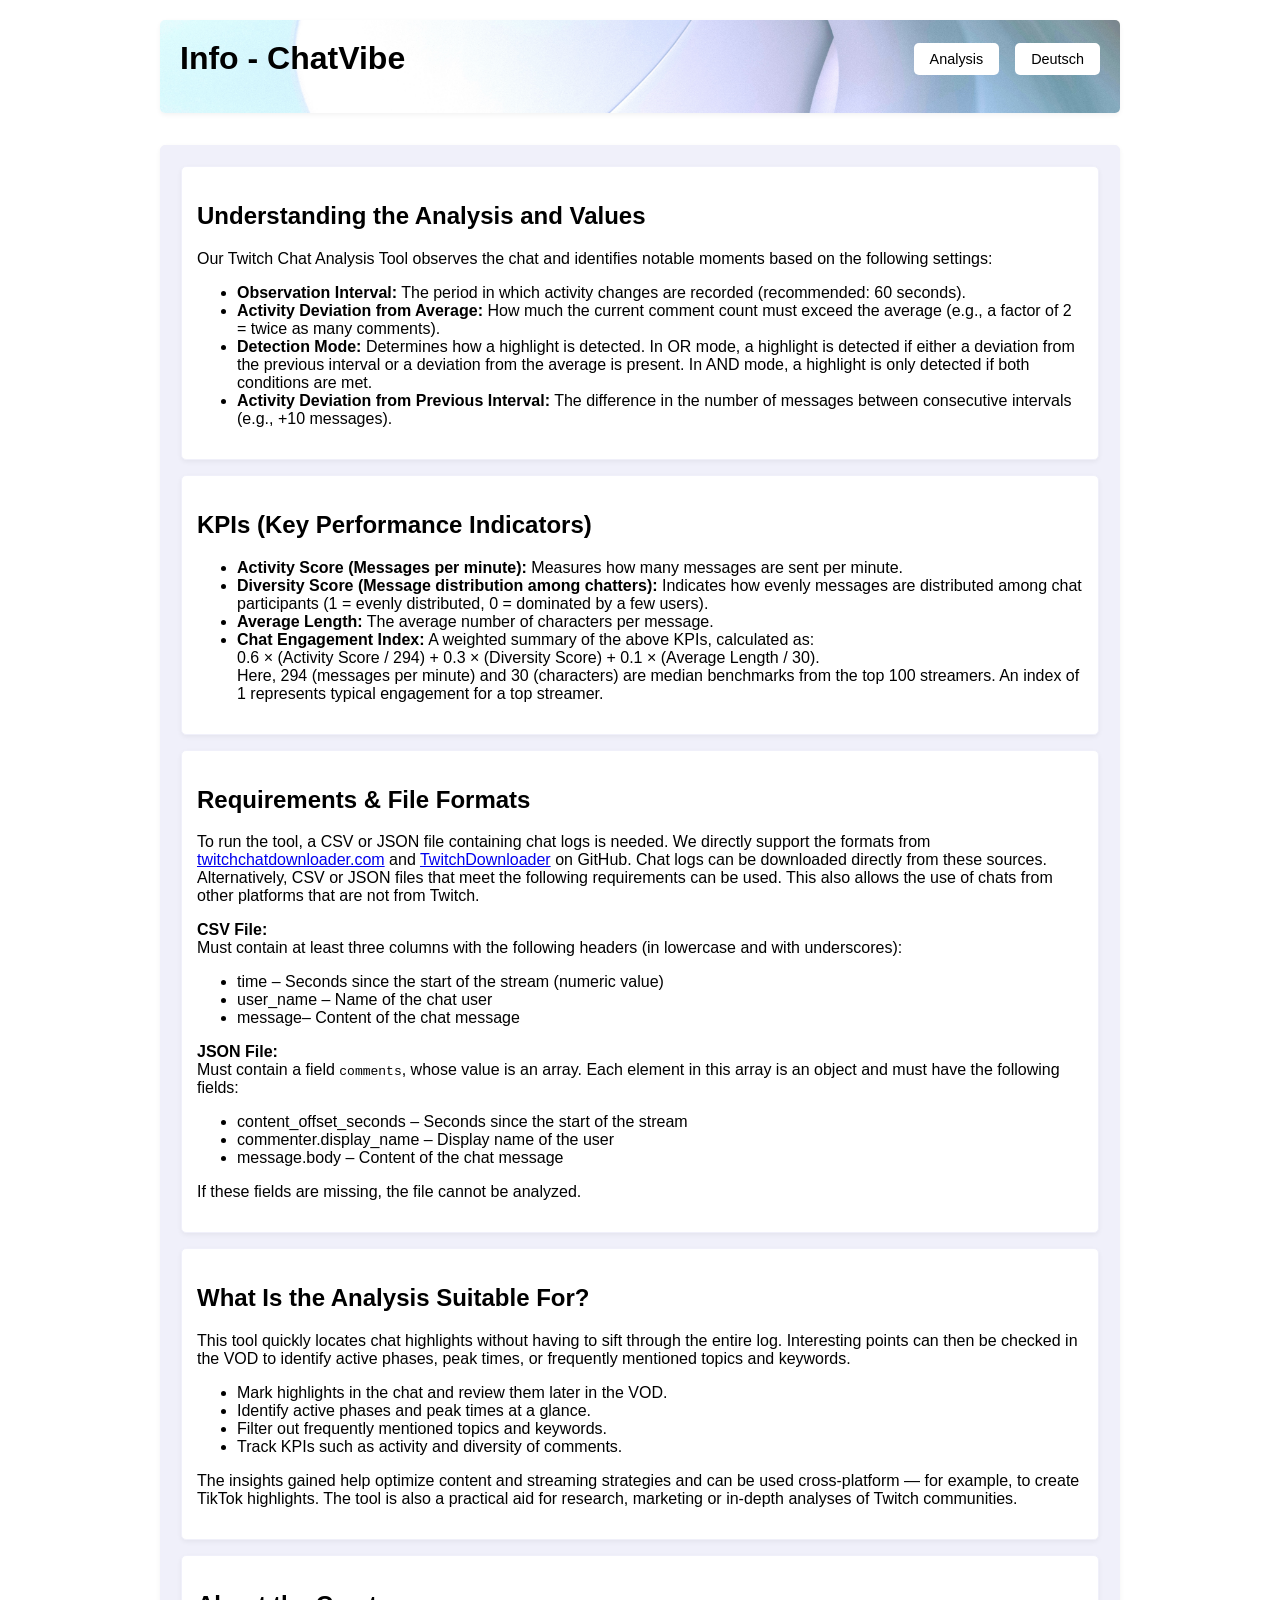
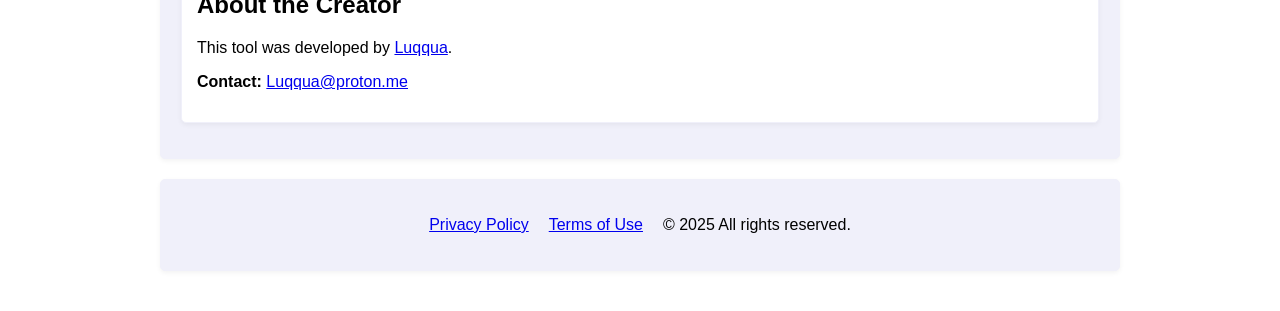
<file: infoen.html>
<!DOCTYPE html>
<html lang="en">

<head>
  <meta charset="UTF-8">
  <title>ChatVibe | Twitch Chat Analysis Tool for Highlights & KPIs</title>
  <meta name="viewport" content="width=device-width, initial-scale=1.0">

  <meta name="description" content="ChatVibe is a Twitch chat analysis tool for detecting highlights, viral moments, and KPIs like message length, chat activity, and community diversity. Optimize content for YouTube Shorts, TikTok, and boost your cross-platform reach.">
  <meta name="keywords" content="Twitch Chat Analysis, Highlight Detection, Viral Moments, KPIs, Message Length, Chat Activity, Community Diversity, YouTube Shorts, TikTok, Cross-Platform Reach, Time-Saving, Streaming Optimization">
  <meta name="author" content="ChatVibe Team">

  <link rel="stylesheet" href="css/index.css" />
</head>

<body>
  <div class="hero">
    <div class="hero-header">
      <h1>Info - ChatVibe</h1>
      <div class="hero-buttons">
        <button onclick="window.location.href='en.html'">Analysis</button>
        <button onclick="window.location.href='info.html'">Deutsch</button>
      </div>
    </div>
  </div>

  <noscript>
    <div style="background-color: #ffcccc; color: #000; padding: 20px; text-align: center; border: 2px solid #ff0000; border-radius: 10px; font-family: Arial, sans-serif;">
      <h2>⚠️ JavaScript is Disabled</h2>
      <p>Our <strong>Twitch Chat Analysis Tool</strong> requires JavaScript to function properly. Please enable JavaScript in your browser to access <strong>automatic highlight detection</strong> and the analysis of <strong>viral moments</strong>.</p>
      <p>This tool helps you analyze <strong>key performance indicators (KPIs)</strong> such as <strong>message length</strong>, <strong>chat activity</strong>, and <strong>community diversity</strong>. Create <strong>optimized content</strong> for <strong>YouTube Shorts</strong>, <strong>TikTok</strong>, and other platforms to boost your <strong>cross-platform reach</strong>.</p>
      <p>Without JavaScript, analyzing <strong>Twitch streaming chat logs</strong> is not possible, and you'll miss out on valuable insights and <strong>time-saving features</strong>. Enable JavaScript now to maximize your growth!</p>
    </div>
  </noscript>

  <div class="outer-form-box">
    <div class="form-box">
      <h2>Understanding the Analysis and Values</h2>
      <p>
        Our Twitch Chat Analysis Tool observes the chat and identifies notable moments 
        based on the following settings:
      </p>
      <ul>
        <li>
          <strong>Observation Interval:</strong>
          The period in which activity changes are recorded (recommended: 60 seconds).
        </li>
        <li>
          <strong>Activity Deviation from Average:</strong>
          How much the current comment count must exceed the average 
          (e.g., a factor of 2 = twice as many comments).
        </li>
        <li><strong>Detection Mode:</strong> Determines how a highlight is detected. In OR mode, a highlight is detected if either a deviation from the previous interval or a deviation from the average is present.
           In AND mode, a highlight is only detected if both conditions are met.</li>
        <li>
          <strong>Activity Deviation from Previous Interval:</strong>
          The difference in the number of messages between consecutive intervals 
          (e.g., +10 messages).
        </li>
      </ul>
    </div>

    <div class="form-box">
      <h2>KPIs (Key Performance Indicators)</h2>
      <ul>
        <li>
          <strong>Activity Score (Messages per minute):</strong>
          Measures how many messages are sent per minute.
        </li>
        <li>
          <strong>Diversity Score (Message distribution among chatters):</strong>
          Indicates how evenly messages are distributed among chat participants 
          (1 = evenly distributed, 0 = dominated by a few users).
        </li>
        <li>
          <strong>Average Length:</strong>
          The average number of characters per message.
        </li>
        <li>
          <strong>Chat Engagement Index:</strong>
          A weighted summary of the above KPIs, calculated as:<br>
          0.6 × (Activity Score / 294) + 0.3 × (Diversity Score) + 0.1 × (Average Length / 30).<br>
          Here, 294 (messages per minute) and 30 (characters) are median benchmarks 
          from the top 100 streamers. An index of 1 represents typical engagement 
          for a top streamer.
        </li>
      </ul>
    </div>

    <div class="form-box">
      <h2>Requirements &amp; File Formats</h2>
      <p>
        To run the tool, a CSV or JSON file containing chat logs is needed. We directly 
        support the formats from
        <a href="https://www.twitchchatdownloader.com/" target="_blank">twitchchatdownloader.com</a> 
        and 
        <a href="https://github.com/lay295/TwitchDownloader" target="_blank">TwitchDownloader</a> on GitHub. 
        Chat logs can be downloaded directly from these sources. Alternatively, CSV or 
        JSON files that meet the following requirements can be used. This also allows the use of chats from other platforms that are not from Twitch.
      </p>
      <p>
        <strong>CSV File:</strong><br>
        Must contain at least three columns with the following headers 
        (in lowercase and with underscores):
      </p>
      <ul>
        <li>time – Seconds since the start of the stream (numeric value)</li>
        <li>user_name – Name of the chat user</li>
        <li>message– Content of the chat message</li>
      </ul>
      <p>
        <strong>JSON File:</strong><br>
        Must contain a field <code>comments</code>, whose value is an array.
        Each element in this array is an object and must have the following fields:
      </p>
      <ul>
        <li>content_offset_seconds – Seconds since the start of the stream</li>
        <li>commenter.display_name – Display name of the user</li>
        <li>message.body – Content of the chat message</li>
      </ul>
      <p>
        If these fields are missing, the file cannot be analyzed.
      </p>
    </div>

    <div class="form-box">
      <h2>What Is the Analysis Suitable For?</h2>
      <p>
        This tool quickly locates chat highlights without having to sift through the 
        entire log. Interesting points can then be checked in the VOD to identify 
        active phases, peak times, or frequently mentioned topics and keywords.
      </p>
      <ul>
        <li>Mark highlights in the chat and review them later in the VOD.</li>
        <li>Identify active phases and peak times at a glance.</li>
        <li>Filter out frequently mentioned topics and keywords.</li>
        <li>Track KPIs such as activity and diversity of comments.</li>
      </ul>
      <p>
        The insights gained help optimize content and streaming strategies and can be 
        used cross-platform — for example, to create TikTok highlights. The tool is 
        also a practical aid for research, marketing or in-depth analyses of Twitch communities.
      </p>
    </div>

    <div class="form-box">
      <h2>About the Creator</h2>
      <p>
        This tool was developed by <a href="https://github.com/Luqqua">Luqqua</a>.
      </p>
      <p>
        <strong>Contact:</strong> <a href="mailto:Luqqua@proton.me">Luqqua@proton.me</a>
      </p>
    </div>
  </div>
  <div class="outer-form-box" style="display: flex; flex-direction: row; gap: 20px; justify-content: center; align-items: center;">
    <a href="dataen.html" style="display: inline-block;">Privacy Policy</a>
    <a href="termsen.html" style="display: inline-block;">Terms of Use</a>
    <p>&copy; 2025 All rights reserved.</p>
  </div>
</body>
</html>
</file>
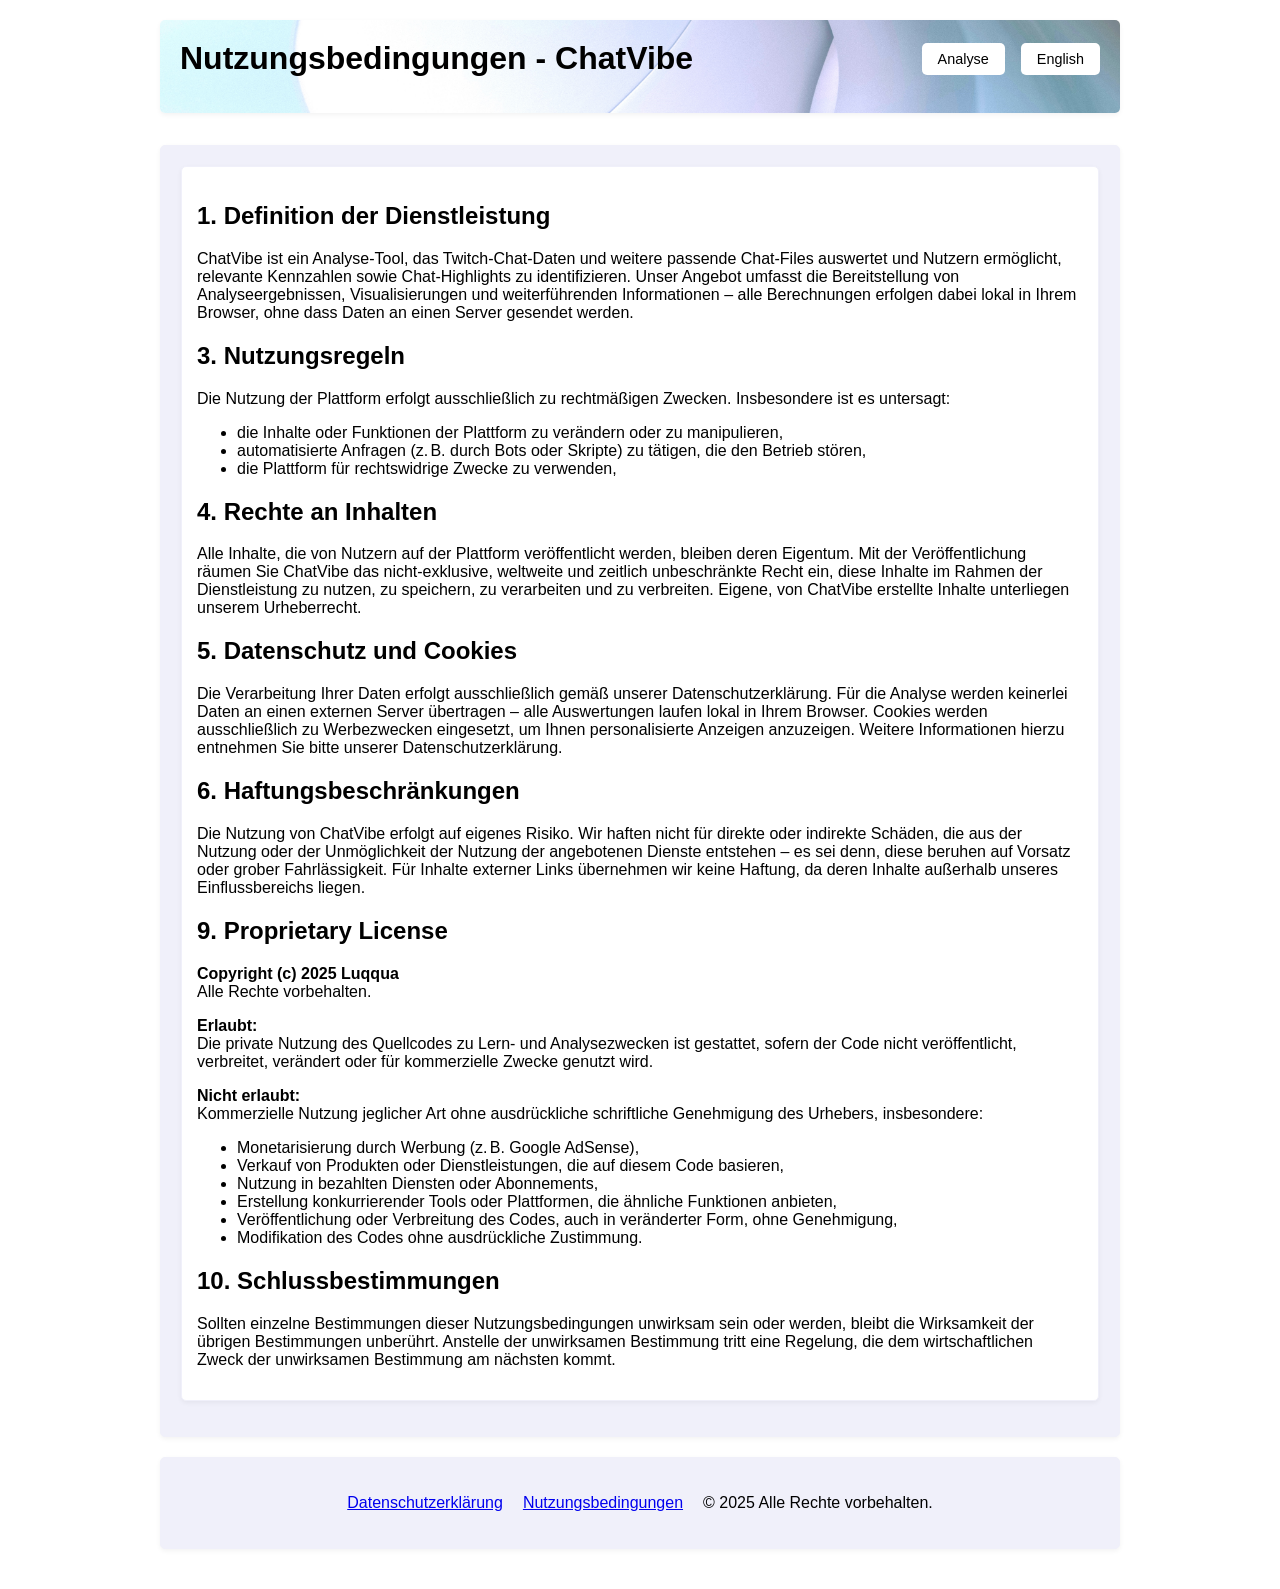
<file: terms.html>
<!DOCTYPE html>
<html lang="de">

<head>
    <meta charset="UTF-8">
    <title>ChatVibe | Twitch Chat Analyse-Tool für Highlights & KPIs</title>
    <meta name="viewport" content="width=device-width, initial-scale=1.0">

    <meta name="description" content="ChatVibe ist ein Analyse-Tool für Twitch-Chat-Logs. Erkenne automatisch Highlights und virale Momente, analysiere KPIs wie Nachrichtenlänge, Aktivität und Community-Diversität. Optimiere Inhalte für YouTube Shorts, TikTok und steigere deine Cross-Plattform-Reichweite.">
    <meta name="keywords" content="Twitch Chat Analyse, Highlights erkennen, virale Momente, KPIs, Nachrichtenlänge, Chat-Aktivität, Community-Diversität, YouTube Shorts, TikTok, Cross-Plattform Reichweite, Zeitersparnis, Streaming Optimierung">
    <meta name="author" content="ChatVibe Team">

    <link rel="stylesheet" href="css/index.css" />
</head>

<body>

    <div class="hero">
        <div class="hero-header">
        <h1>Nutzungsbedingungen - ChatVibe</h1>
        <div class="hero-buttons">
            <button onclick="window.location.href='index.html'">Analyse</button>
            <button onclick="window.location.href='termsen.html'">English</button>
        </div>
        </div>
    </div>

    <div class="outer-form-box">
        <div class="form-box">
            <h2>1. Definition der Dienstleistung</h2>
            <p>
                ChatVibe ist ein Analyse-Tool, das Twitch-Chat-Daten und weitere passende Chat-Files auswertet und Nutzern ermöglicht, relevante Kennzahlen sowie Chat-Highlights zu identifizieren. Unser Angebot umfasst die Bereitstellung von Analyseergebnissen, Visualisierungen und weiterführenden Informationen – alle Berechnungen erfolgen dabei lokal in Ihrem Browser, ohne dass Daten an einen Server gesendet werden.
            </p>

            <h2>3. Nutzungsregeln</h2>
            <p>
                Die Nutzung der Plattform erfolgt ausschließlich zu rechtmäßigen Zwecken. Insbesondere ist es untersagt:
            </p>
            <ul>
                <li>die Inhalte oder Funktionen der Plattform zu verändern oder zu manipulieren,</li>
                <li>automatisierte Anfragen (z. B. durch Bots oder Skripte) zu tätigen, die den Betrieb stören,</li>
                <li>die Plattform für rechtswidrige Zwecke zu verwenden,</li>
            </ul>

            <h2>4. Rechte an Inhalten</h2>
            <p>
                Alle Inhalte, die von Nutzern auf der Plattform veröffentlicht werden, bleiben deren Eigentum. Mit der Veröffentlichung räumen Sie ChatVibe das nicht-exklusive, weltweite und zeitlich unbeschränkte Recht ein, diese Inhalte im Rahmen der Dienstleistung zu nutzen, zu speichern, zu verarbeiten und zu verbreiten. Eigene, von ChatVibe erstellte Inhalte unterliegen unserem Urheberrecht.
            </p>

            <h2>5. Datenschutz und Cookies</h2>
            <p>
                Die Verarbeitung Ihrer Daten erfolgt ausschließlich gemäß unserer Datenschutzerklärung. Für die Analyse werden keinerlei Daten an einen externen Server übertragen – alle Auswertungen laufen lokal in Ihrem Browser. Cookies werden ausschließlich zu Werbezwecken eingesetzt, um Ihnen personalisierte Anzeigen anzuzeigen. Weitere Informationen hierzu entnehmen Sie bitte unserer Datenschutzerklärung.
            </p>

            <h2>6. Haftungsbeschränkungen</h2>
            <p>
                Die Nutzung von ChatVibe erfolgt auf eigenes Risiko. Wir haften nicht für direkte oder indirekte Schäden, die aus der Nutzung oder der Unmöglichkeit der Nutzung der angebotenen Dienste entstehen – es sei denn, diese beruhen auf Vorsatz oder grober Fahrlässigkeit. Für Inhalte externer Links übernehmen wir keine Haftung, da deren Inhalte außerhalb unseres Einflussbereichs liegen.
            </p>

            <h2>9. Proprietary License</h2>
            <p>
                <strong>Copyright (c) 2025 Luqqua</strong><br>
                Alle Rechte vorbehalten.
            </p>
            <p>
                <strong>Erlaubt:</strong><br>
                Die private Nutzung des Quellcodes zu Lern- und Analysezwecken ist gestattet, sofern der Code nicht veröffentlicht, verbreitet, verändert oder für kommerzielle Zwecke genutzt wird.
            </p>
            <p>
                <strong>Nicht erlaubt:</strong><br>
                Kommerzielle Nutzung jeglicher Art ohne ausdrückliche schriftliche Genehmigung des Urhebers, insbesondere:
            </p>
            <ul>
                <li>Monetarisierung durch Werbung (z. B. Google AdSense),</li>
                <li>Verkauf von Produkten oder Dienstleistungen, die auf diesem Code basieren,</li>
                <li>Nutzung in bezahlten Diensten oder Abonnements,</li>
                <li>Erstellung konkurrierender Tools oder Plattformen, die ähnliche Funktionen anbieten,</li>
                <li>Veröffentlichung oder Verbreitung des Codes, auch in veränderter Form, ohne Genehmigung,</li>
                <li>Modifikation des Codes ohne ausdrückliche Zustimmung.</li>
            </ul>

            <h2>10. Schlussbestimmungen</h2>
            <p>
                Sollten einzelne Bestimmungen dieser Nutzungsbedingungen unwirksam sein oder werden, bleibt die Wirksamkeit der übrigen Bestimmungen unberührt. Anstelle der unwirksamen Bestimmung tritt eine Regelung, die dem wirtschaftlichen Zweck der unwirksamen Bestimmung am nächsten kommt.
            </p>
        </div>
    </div>

    <div class="outer-form-box" style="display: flex; flex-direction: row; gap: 20px; justify-content: center; align-items: center;">
        <a href="data.html" style="display: inline-block;">Datenschutzerklärung</a>
        <a href="terms.html" style="display: inline-block;">Nutzungsbedingungen</a>
        <p>&copy; 2025 Alle Rechte vorbehalten.</p>
    </div>

</body>

</html>
</file>
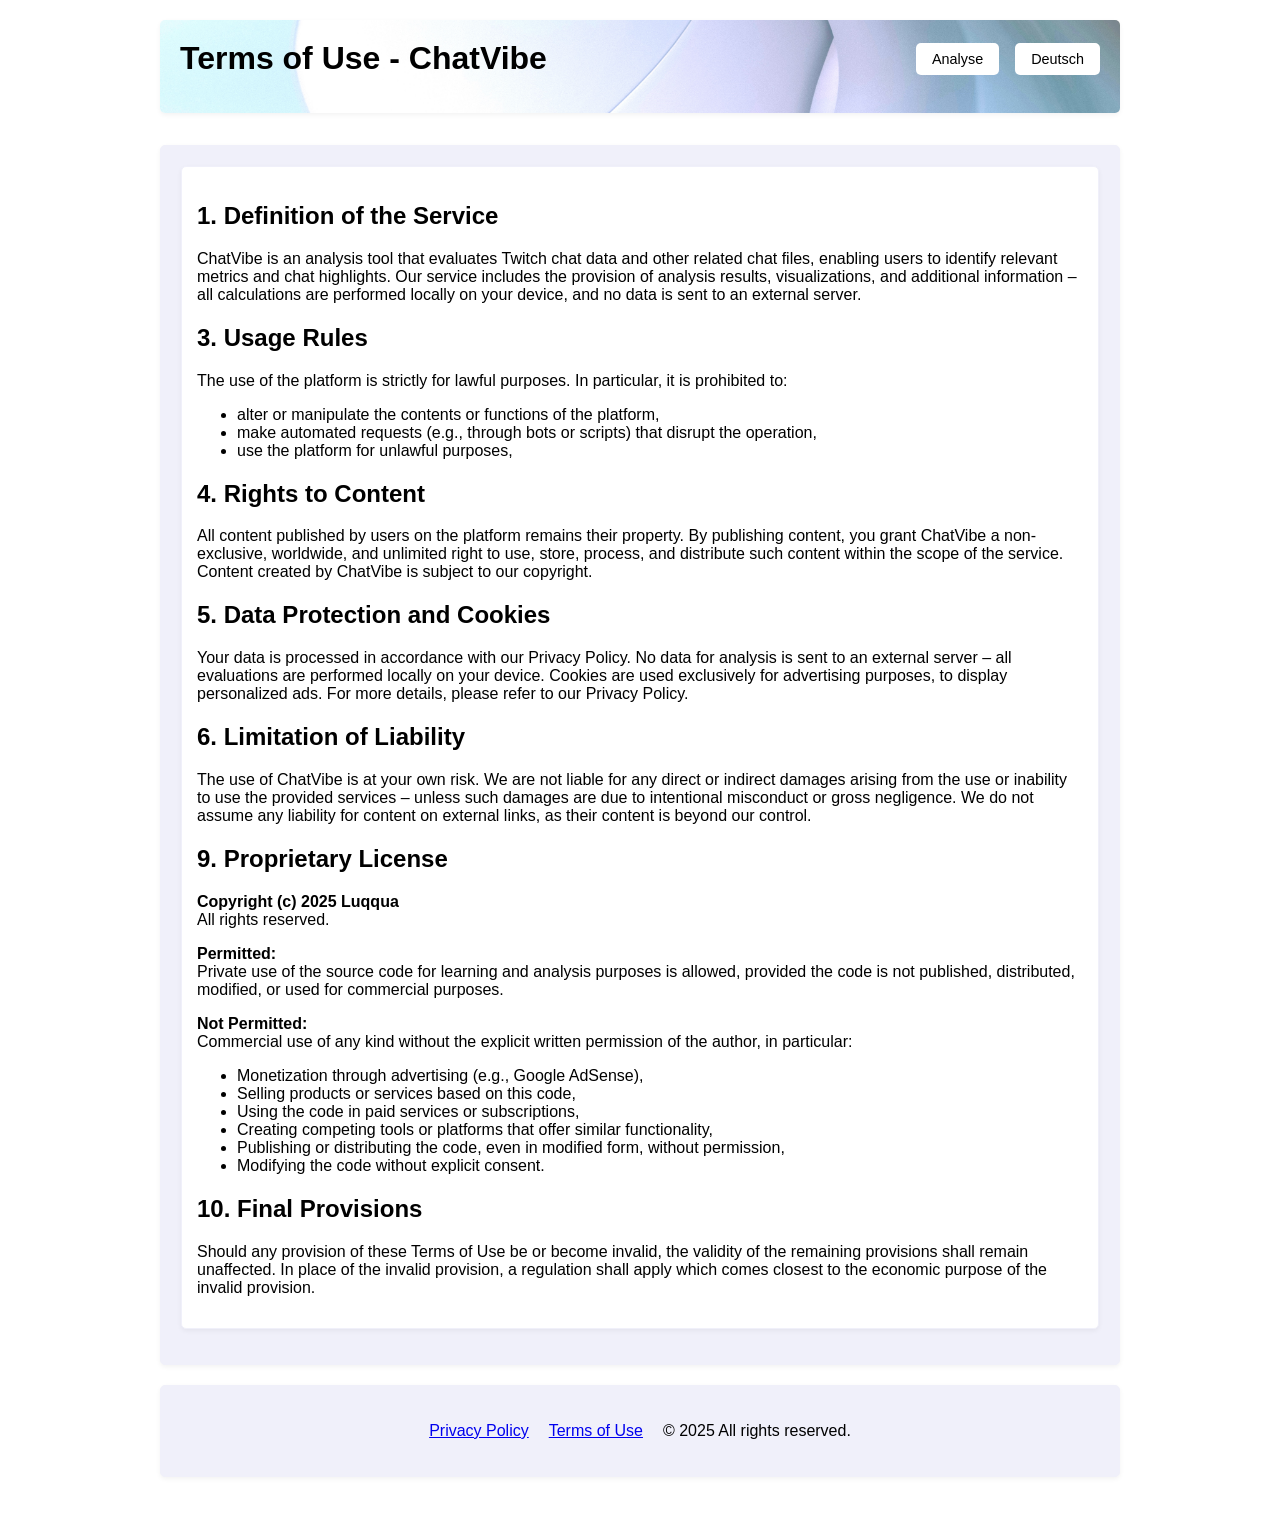
<file: termsen.html>
<!DOCTYPE html>
<html lang="en">

<head>
    <meta charset="UTF-8">
    <title>ChatVibe | Twitch Chat Analyse-Tool für Highlights & KPIs</title>
    <meta name="viewport" content="width=device-width, initial-scale=1.0">

    <meta name="description" content="ChatVibe ist ein Analyse-Tool für Twitch-Chat-Logs. Erkenne automatisch Highlights und virale Momente, analysiere KPIs wie Nachrichtenlänge, Aktivität und Community-Diversität. Optimiere Inhalte für YouTube Shorts, TikTok und steigere deine Cross-Plattform-Reichweite.">
    <meta name="keywords" content="Twitch Chat Analyse, Highlights erkennen, virale Momente, KPIs, Nachrichtenlänge, Chat-Aktivität, Community-Diversität, YouTube Shorts, TikTok, Cross-Plattform Reichweite, Zeitersparnis, Streaming Optimierung">
    <meta name="author" content="ChatVibe Team">

    <link rel="stylesheet" href="css/index.css" />
</head>
  

<body>

    <div class="hero">
        <div class="hero-header">
        <h1>Terms of Use - ChatVibe</h1>
        <div class="hero-buttons">
            <button onclick="window.location.href='en.html'">Analyse</button>
            <button onclick="window.location.href='terms.html'">Deutsch</button>
        </div>
        </div>
    </div>

    <div class="outer-form-box">
        <div class="form-box">
            <h2>1. Definition of the Service</h2>
            <p>
                ChatVibe is an analysis tool that evaluates Twitch chat data and other related chat files, enabling users to identify relevant metrics and chat highlights. Our service includes the provision of analysis results, visualizations, and additional information – all calculations are performed locally on your device, and no data is sent to an external server.
            </p>

            <h2>3. Usage Rules</h2>
            <p>
                The use of the platform is strictly for lawful purposes. In particular, it is prohibited to:
            </p>
            <ul>
                <li>alter or manipulate the contents or functions of the platform,</li>
                <li>make automated requests (e.g., through bots or scripts) that disrupt the operation,</li>
                <li>use the platform for unlawful purposes,</li>
            </ul>

            <h2>4. Rights to Content</h2>
            <p>
                All content published by users on the platform remains their property. By publishing content, you grant ChatVibe a non-exclusive, worldwide, and unlimited right to use, store, process, and distribute such content within the scope of the service. Content created by ChatVibe is subject to our copyright.
            </p>

            <h2>5. Data Protection and Cookies</h2>
            <p>
                Your data is processed in accordance with our Privacy Policy. No data for analysis is sent to an external server – all evaluations are performed locally on your device. Cookies are used exclusively for advertising purposes, to display personalized ads. For more details, please refer to our Privacy Policy.
            </p>

            <h2>6. Limitation of Liability</h2>
            <p>
                The use of ChatVibe is at your own risk. We are not liable for any direct or indirect damages arising from the use or inability to use the provided services – unless such damages are due to intentional misconduct or gross negligence. We do not assume any liability for content on external links, as their content is beyond our control.
            </p>

            <h2>9. Proprietary License</h2>
            <p>
                <strong>Copyright (c) 2025 Luqqua</strong><br>
                All rights reserved.
            </p>
            <p>
                <strong>Permitted:</strong><br>
                Private use of the source code for learning and analysis purposes is allowed, provided the code is not published, distributed, modified, or used for commercial purposes.
            </p>
            <p>
                <strong>Not Permitted:</strong><br>
                Commercial use of any kind without the explicit written permission of the author, in particular:
            </p>
            <ul>
                <li>Monetization through advertising (e.g., Google AdSense),</li>
                <li>Selling products or services based on this code,</li>
                <li>Using the code in paid services or subscriptions,</li>
                <li>Creating competing tools or platforms that offer similar functionality,</li>
                <li>Publishing or distributing the code, even in modified form, without permission,</li>
                <li>Modifying the code without explicit consent.</li>
            </ul>

            <h2>10. Final Provisions</h2>
            <p>
                Should any provision of these Terms of Use be or become invalid, the validity of the remaining provisions shall remain unaffected. In place of the invalid provision, a regulation shall apply which comes closest to the economic purpose of the invalid provision.
            </p>
        </div>
    </div>

    <div class="outer-form-box" style="display: flex; flex-direction: row; gap: 20px; justify-content: center; align-items: center;">
        <a href="dataen.html" style="display: inline-block;">Privacy Policy</a>
        <a href="termsen.html" style="display: inline-block;">Terms of Use</a>
        <p>&copy; 2025 All rights reserved.</p>
    </div>

</body>

</html>
</file>
<file: css/index.css>
:root {
  --color-primary-bg: #fff; /* button color */
  --color-primary-text: #000; /* h3 text color */
  --color-hover-bg: #e0e0e0; /* hover background color */

  --color-border: #f0f0fa; /* box border color */

  --color-outer-form-bg: #f0f0fa; /* outer form background color */

  --color-box-bg: #fff; /* generic box background color */

  --color-word-badge-bg: #f0f0fa; /* highlight word badge background color */
  --color-word-badge-border: #f0f0f0; /* highlight word badge border color */
  --color-word-badge-text: #333; /* highlight word badge text color */

  --shadow-light: 0 2px 5px rgba(0, 0, 0, 0.05); /* light box shadow */
  --shadow-medium: 0 2px 5px rgba(0, 0, 0, 0.05); /* medium box shadow */

  --border-radius-1: 5px; /* standard button radius */
  --border-radius-2: 5px;  /* hero section radius */
  --border-radius-3: 0px;  /* analysis form radius */
  --border-radius-4: 10px; /* analysis form input radius */
  --border-radius-5: 5px;  /* analysis form button radius */
  --border-radius-6: 5px; /* analysis form outer box radius */
  --border-radius-7: 5px; /* download button radius */
  --border-radius-8: 5px; /* top words badge radius */
  --border-radius-9: 20px; /* top words box radius */
  --border-radius-10: 5px; /* outer highlight box radius */
  --border-radius-11: 5px; /* highlight box radius */
}

#spinner {
  text-align: center;
  margin-top: 1em;
}

.spinner {
  width: 48px;
  height: 48px;
  border: 6px solid #f3f3f3;
  border-top: 6px solid #3498db;
  border-radius: 50%;
  animation: spin 1s linear infinite;
  margin: auto;
}

@keyframes spin {
  0% {
    transform: rotate(0deg);
  }
  100% {
    transform: rotate(360deg);
  }
}

html,
body {
  margin: 0;
  padding: 0;
  font-family: sans-serif;
}

body {
  max-width: 1000px;
  margin: 0 auto;
  padding: 20px;
  box-sizing: border-box;
}

h1 {
  margin-bottom: 0;
}

h3 {
  color: var(--color-primary-text);
}

button {
  cursor: pointer;
  background-color: var(--color-primary-bg);
  color: var(--color-primary-text);
  border: none;
  border-radius: var(--border-radius-1);
  padding: 8px 16px;
  margin-left: 8px;
  font-size: 0.9rem;
}

button:hover {
  background-color: var(--color-hover-bg);
}

.hero {
  width: 100%;
  background: url("../images/grafic11.jpg") no-repeat center center;
  background-size: cover;
  border-radius: var(--border-radius-2);
  box-shadow: var(--shadow-medium);
  margin-bottom: 2rem;
  padding: 20px;
  box-sizing: border-box;
  color: var(--color-primary-text);
  overflow: hidden;
}

.hero-header {
  display: flex;
  align-items: center;
  justify-content: space-between;
  margin-bottom: 1rem;
}

.hero-buttons {
  display: flex;
  gap: 8px;
}

.hero-header h1 {
  margin: 0;
  font-size: 2rem;
}

.hero p {
  font-size: 1rem;
  margin: 0;
  max-width: 700px;
}

#analysis-form {
  background-color: transparent;
  border: none;
  border-radius: var(--border-radius-3);
  padding: 0;
  margin-bottom: 0;
}

#analysis-form label {
  display: block;
  margin-bottom: 6px;
  font-weight: bold;
}

#analysis-form input[type="number"],
#analysis-form input[type="file"],
#analysis-form select,
#analysis-form textarea {
  width: 100%;
  padding: 8px 10px;
  border-radius: var(--border-radius-4);
  border: 1px solid var(--color-border);
  margin-bottom: 15px;
  box-sizing: border-box;
}

#analysis-form input[type="checkbox"] {
  margin-right: 8px;
  transform: scale(1.2);
}

#analysis-form button[type="submit"] {
  display: inline-block;
  background: var(--color-primary-bg);
  color: var(--color-primary-text);
  padding: 10px 20px;
  border: none;
  border-radius: var(--border-radius-5);
  cursor: pointer;
  margin-top: 10px;
  font-size: 1rem;
}

#analysis-form button[type="submit"]:hover {
  background: var(--color-hover-bg);
}

.outer-form-box {
  background-color: var(--color-outer-form-bg);
  border: 1px solid var(--color-border);
  border-radius: var(--border-radius-6);
  padding: 20px;
  margin-bottom: 20px;
  box-shadow: var(--shadow-light);
  display: flex;
  flex-direction: column;
  align-items: stretch;
}

.form-box {
  background-color: var(--color-box-bg);
  border: 1px solid var(--color-border);
  border-radius: var(--border-radius-6);
  padding: 15px;
  margin-bottom: 15px;
  box-shadow: var(--shadow-light);
}

.form-box h4 {
  margin-top: 0;
  margin-bottom: 10px;
  font-size: 1.1rem;
  font-weight: bold;
}

#results {
  margin-bottom: 20px;
}

#download-btn {
  display: none;
  margin-top: 20px;
  background-color: var(--color-primary-bg);
  color: var(--color-primary-text);
  padding: 10px 20px;
  border-radius: var(--border-radius-7);
  border: none;
  cursor: pointer;
}

#download-btn:hover {
  background-color: var(--color-hover-bg);
}

.top-words-box {
  background-color: var(--color-outer-form-bg);
  border: 1px solid var(--color-border);
  border-radius: var(--border-radius-8);
  padding: 15px;
  margin-bottom: 20px;
  box-shadow: var(--shadow-light);
}

.word-badge {
  display: inline-block;
  margin: 6px 8px 6px 0;
  padding: 6px 10px;
  background-color: var(--color-word-badge-bg);
  border: 1px solid var(--color-word-badge-border);
  border-radius: var(--border-radius-9);
  font-size: 0.9rem;
  font-weight: 500;
  color: var(--color-word-badge-text);
}

.outer-highlights-box {
  background-color: var(--color-outer-form-bg);
  border: 1px solid var(--color-border);
  border-radius: var(--border-radius-10);
  padding: 15px;
  margin-bottom: 20px;
  box-shadow: var(--shadow-light);
  display: flex;
  flex-direction: column;
  align-items: stretch;
  min-height: 150px;
}

.highlights-container {
  display: flex;
  flex-wrap: wrap;
  gap: 15px;
  margin-top: 10px;
}

.highlight-box {
  background-color: var(--color-box-bg);
  border: 1px solid var(--color-border);
  border-radius: var(--border-radius-11);
  padding: 15px;
  margin-bottom: 15px;
  box-shadow: var(--shadow-light);
  flex: 1 1 calc(33.333% - 15px);
}

.highlight-header {
  font-weight: bold;
  margin-bottom: 10px;
}

.highlight-words {
  display: flex;
  flex-wrap: wrap;
  gap: 10px;
}

@media (max-width: 768px) {
  .outer-form-box,
  .outer-highlights-box,
  .top-words-box,
  .highlight-box {
    padding: 15px;
  }

  .form-box {
    padding: 10px;
  }

  #analysis-form input,
  #analysis-form textarea,
  #analysis-form select {
    font-size: 0.95rem;
  }

  #results {
    padding: 0;
  }

  .highlight-box {
    padding: 10px;
    flex: 1 1 calc(50% - 10px);
  }

  .hero {
    padding: 15px;
  }

  .hero-header {
    flex-direction: column;
    align-items: flex-start;
    gap: 10px;
    margin-bottom: 1rem;
  }

  .hero-header h1 {
    font-size: 1.6rem;
  }

  .hero p {
    font-size: 0.95rem;
  }
}
</file>
